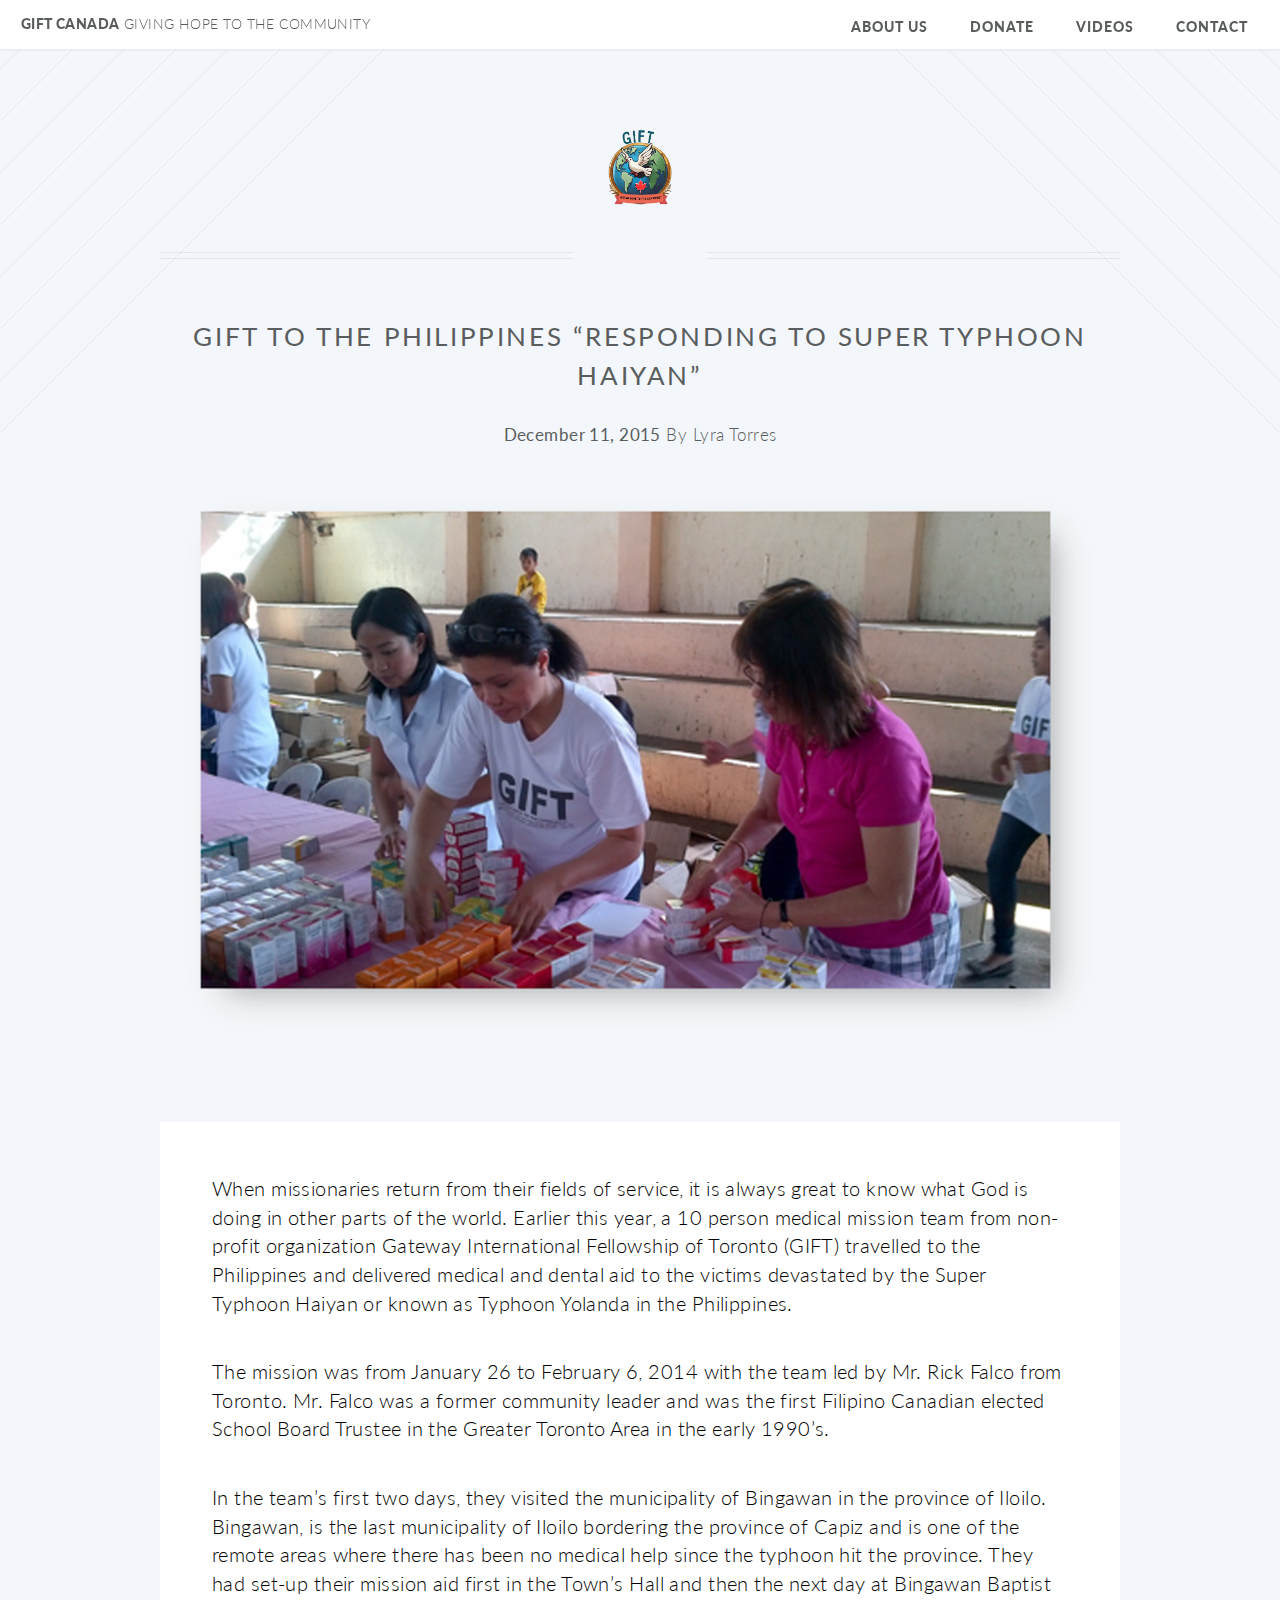
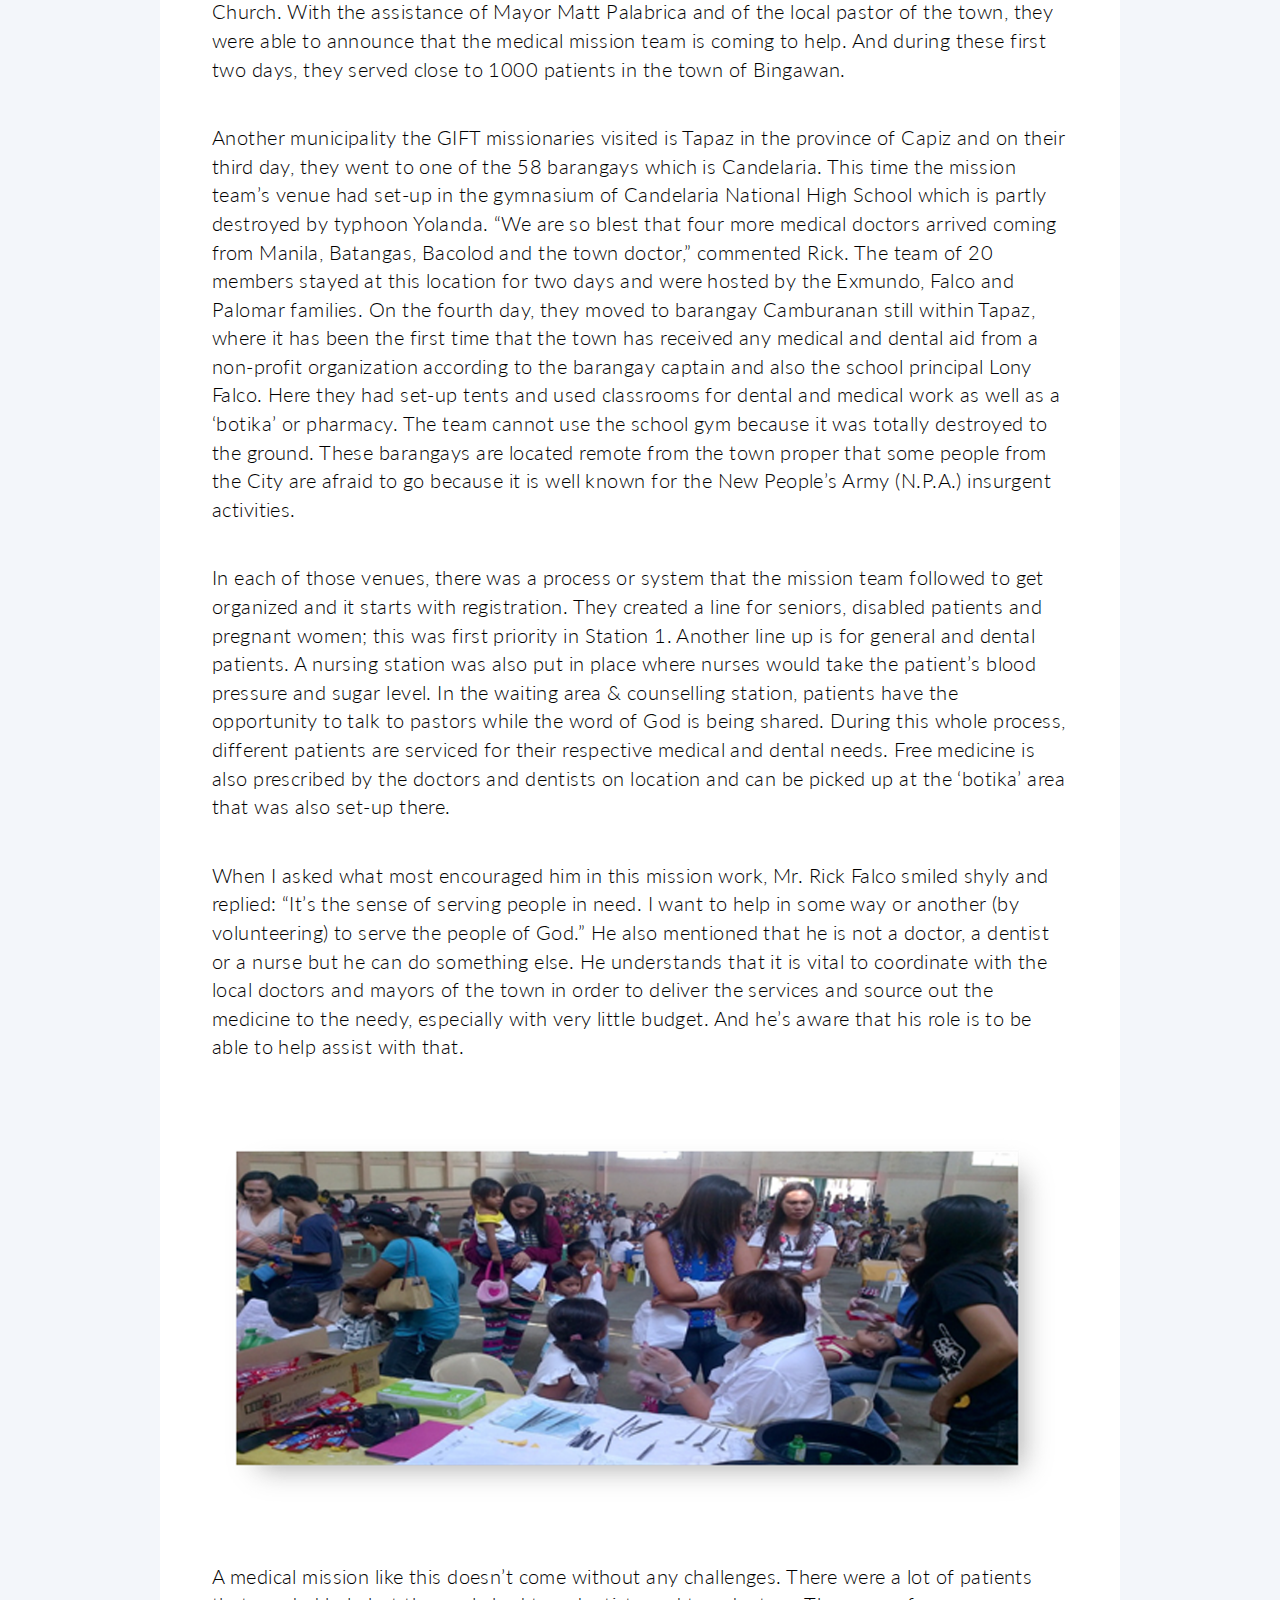
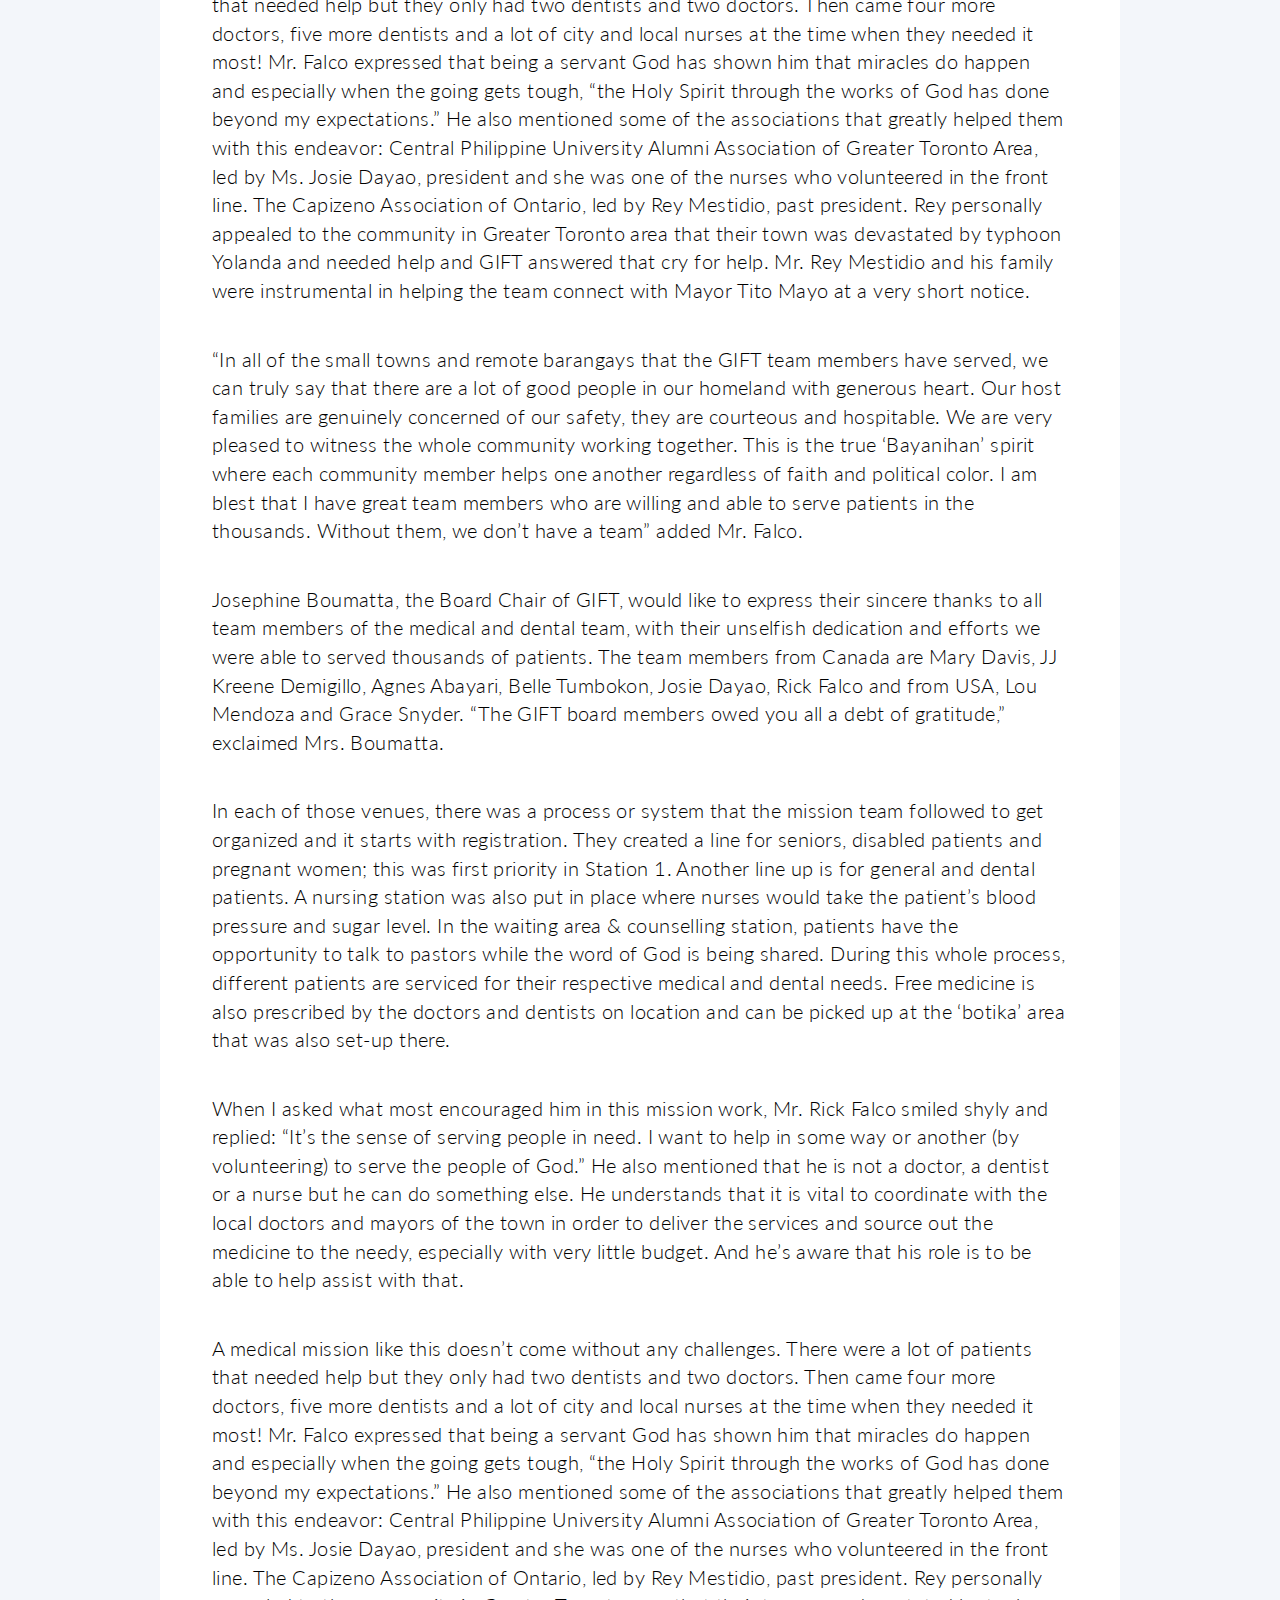
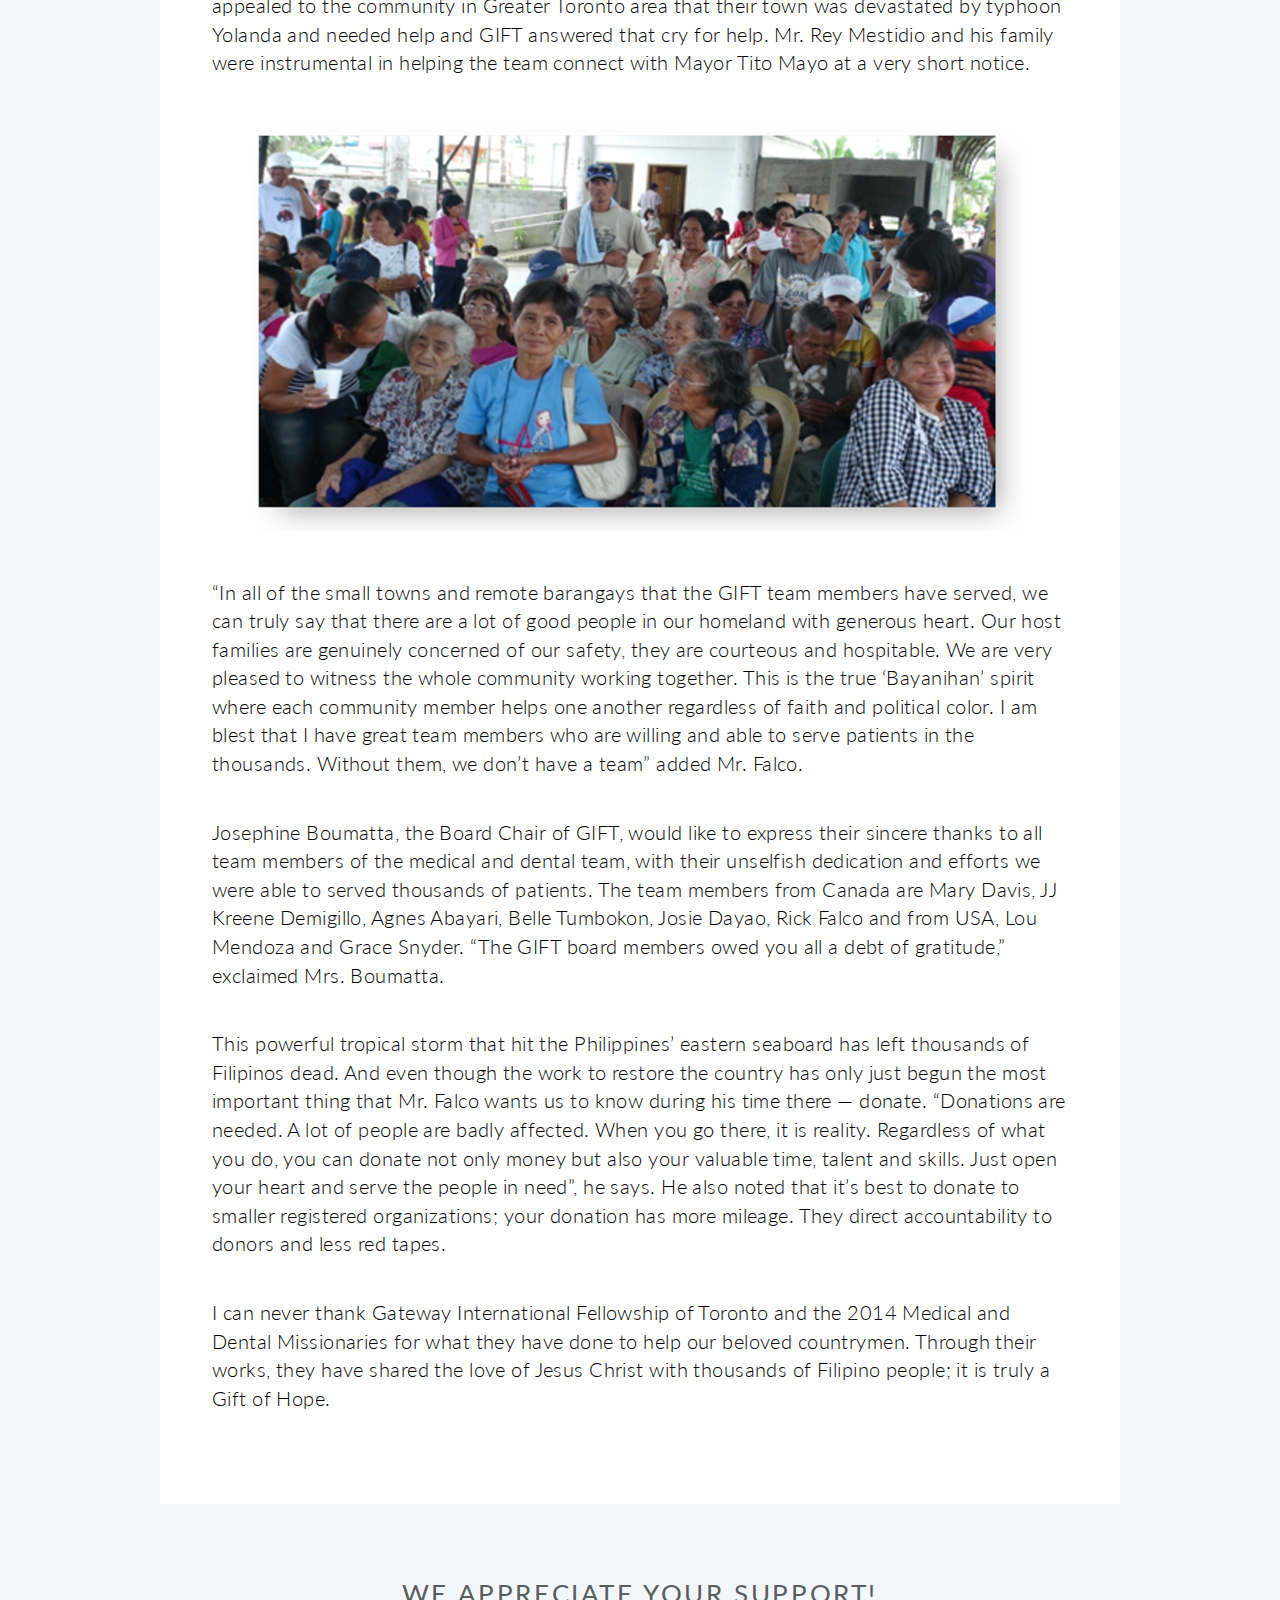
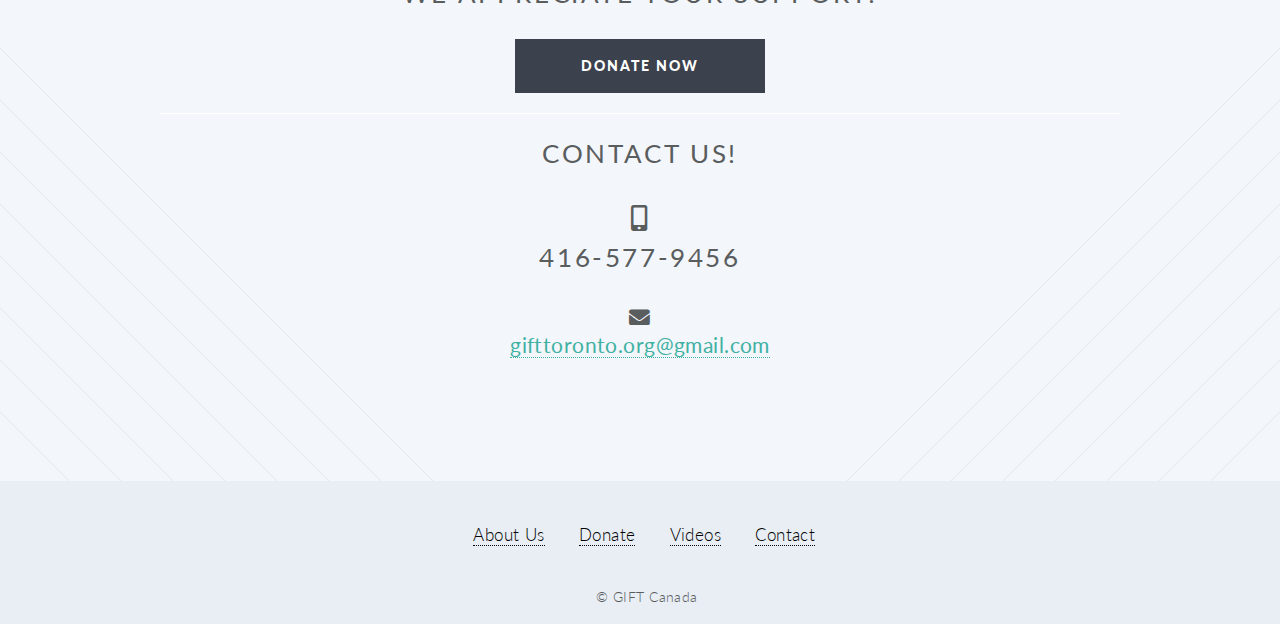
<file: blog-responding-to-super-typhoon-haiyan.html>
<!DOCTYPE HTML>
<html>
	<head>
		<title>GIFT Canada - GIFT to the Philippines “Responding to Super Typhoon Haiyan”</title>
		<meta charset="utf-8" />
		<meta name="viewport" content="width=device-width, initial-scale=1, user-scalable=no" />
		<link rel="stylesheet" href="./assets/css/main.css" />
		<noscript><link rel="stylesheet" href="./assets/css/noscript.css" /></noscript>
		<link rel="icon" href="./assets/favicon_io/favicon.ico" type="image/x-icon">
		<link rel="icon" type="image/png" sizes="32x32" href="./assets/favicon_io/favicon-32x32.png">
		<link rel="icon" type="image/png" sizes="16x16" href="./assets/favicon_io/favicon-16x16.png">
		<link rel="apple-touch-icon" sizes="180x180" href="./assets/favicon_io/apple-touch-icon.png">
		<link rel="manifest" href="./assets/favicon_io/site.webmanifest">
		<meta name="description" content="GIFT Canada Website - a non-profit organization based in Toronto, Ontario">
		<meta name="author" content="Francis Victa">
	</head>
	<body class="no-sidebar is-preload">
		<div id="page-wrapper">

			<!-- Header -->
			<header id="header">
				<h1 id="logo"><a href="index.html">GIFT Canada<span> Giving HOPE to the Community</span></a></h1>
				<nav id="nav">
					<ul>
						<li class="current"><a class="scrolly" href="./index.html#main">About Us</a></li>
						<li class="current"><a href="./donate.html" target="_blank">Donate</a></li>
						<li class="current"><a class="scrolly" href="./index.html#videos">Videos</a></li>
						<li class="current"><a class="scrolly" href="./index.html#cta">Contact</a></li>
					</ul>
				</nav>
			</header>

			<!-- Main -->
				<article id="main">

					<a href="./index.html"><img src="./images/gift-logo.png" alt="Gift Canada Logo" class="small-logo"></a>
					<header class="special container">
						<h2><strong>GIFT to the Philippines “Responding to Super Typhoon Haiyan”</strong></h2><p></p>
						<p><b>December 11, 2015</b> By Lyra Torres</p>
						<img src="./images/blog-responding-to-super-typhoon-haiyan/header.png" class="image-fit">
					</header>

					<!-- One -->
						<section class="wrapper style4 container">

							<!-- Content -->
								<div class="content">
									<section>
										<!-- <a href="#" class="image featured"><img src="images/pic04.jpg" alt="" /></a> -->
										<div class="container">
											<div class="acts-content">
												<p>When missionaries return from their fields of service, it is always great to know what God is doing in other parts of the world.  Earlier this year, a 10 person medical mission team from non-profit organization Gateway International Fellowship of Toronto (GIFT) travelled to the Philippines and delivered medical and dental aid to the victims devastated by the Super Typhoon Haiyan or known as Typhoon Yolanda in the Philippines.</p>

												<p>The mission was from January 26 to February 6, 2014 with the team led by Mr. Rick Falco from Toronto.  Mr. Falco was a former community leader and was the first Filipino Canadian elected School Board Trustee in the Greater Toronto Area in the early 1990’s.</p>

												<p>In the team’s first two days, they visited the municipality of Bingawan in the province of Iloilo.  Bingawan, is the last municipality of Iloilo bordering the province of Capiz and is one of the remote areas where there has been no medical help since the typhoon hit the province.  They had set-up their mission aid first in the Town’s Hall and then the next day at Bingawan Baptist Church.  With the assistance of Mayor Matt Palabrica and of the local pastor of the town, they were able to announce that the medical mission team is coming to help. And during these first two days, they served close to 1000 patients in the town of Bingawan.</p>

												<p>Another municipality the GIFT missionaries visited is Tapaz in the province of Capiz and on their third day, they went to one of the 58 barangays which is Candelaria. This time the mission team’s venue had set-up in the gymnasium of Candelaria National High School which is partly destroyed by typhoon Yolanda.  “We are so blest that four more medical doctors arrived coming from Manila, Batangas,  Bacolod and the town doctor,” commented Rick. The team of 20 members stayed at this location for two days and were hosted by the Exmundo, Falco and Palomar families.  On the fourth day, they moved to barangay  Camburanan still within Tapaz, where it has been the first time that the town has received any medical and dental aid from a non-profit organization according to the barangay captain and also the school principal Lony Falco.  Here they had set-up tents and used classrooms for dental and medical work as well as a ‘botika’ or pharmacy. The team cannot use the school gym because it was totally destroyed to the ground. These barangays are located remote from the town proper that some people from the City are afraid to go because it is well known for the New People’s Army (N.P.A.) insurgent activities.</p>

												<p>In each of those venues, there was a process or system that the mission team followed to get organized and it starts with registration.  They created a line for seniors, disabled patients and pregnant women; this was first priority in Station 1.  Another line up is for general and dental patients. A nursing station was also put in place where nurses would take the patient’s blood pressure and sugar level. In the waiting area & counselling station, patients have the opportunity to talk to pastors while the word of God is being shared.  During this whole process, different patients are serviced for their respective medical and dental needs.  Free medicine is also prescribed by the doctors and dentists on location and can be picked up at the ‘botika’ area that was also set-up there.</p>

												<p>When I asked what most encouraged him in this mission work, Mr. Rick Falco smiled shyly and replied: “It’s the sense of serving people in need. I want to help in some way or another (by volunteering) to serve the people of God.” He also mentioned that he is not a doctor, a dentist or a nurse but he can do something else.  He understands that it is vital to coordinate with the local doctors and mayors of the town in order to deliver the services and source out the medicine to the needy, especially with very little budget.  And he’s aware that his role is to be able to help assist with that.</p>
												<img class="image-fit" src="./images/blog-responding-to-super-typhoon-haiyan/dental.png">												
												<p></p>
												<p>A medical mission like this doesn’t come without any challenges. There were a lot of patients that needed help but they only had two dentists and two doctors.  Then came four more doctors, five more dentists and a lot of city and local nurses at the time when they needed it most!  Mr. Falco expressed that being a servant God has shown him that miracles do happen and especially when the going gets tough, “the Holy Spirit through the works of God has done beyond my expectations.”  He also mentioned some of the associations that greatly helped them with this endeavor: Central Philippine University Alumni Association of Greater Toronto Area, led by Ms. Josie Dayao, president and she was one of the nurses who volunteered in the front line. The Capizeno Association of Ontario, led by Rey Mestidio, past president. Rey personally appealed to the community in Greater Toronto area that their town was devastated by typhoon Yolanda and needed help and GIFT answered that cry for help. Mr. Rey Mestidio and his family were instrumental in helping the team connect with Mayor Tito Mayo at a very short notice.</p>

												<p>“In all of the small towns and remote barangays that the GIFT team members have served, we can truly say that there are a lot of good people in our homeland with generous heart.  Our host families are genuinely concerned of our safety, they are courteous and hospitable.  We are very pleased to witness the whole community working together.  This is the true ‘Bayanihan’ spirit where each community member helps one another regardless of faith and political color. I am blest that I have great team members who are willing and able to serve patients in the thousands. Without them, we don’t have a team” added Mr. Falco.</p>

												<p>Josephine Boumatta, the Board Chair of GIFT, would like to express their sincere thanks to all team members of the medical and dental team, with their unselfish dedication and efforts we were able to served thousands of patients.  The team members from Canada are Mary Davis, JJ Kreene Demigillo, Agnes Abayari, Belle Tumbokon, Josie Dayao, Rick Falco and from USA, Lou Mendoza and Grace Snyder. “The GIFT board members owed you all a debt of gratitude,” exclaimed Mrs. Boumatta.</p>
												<p>In each of those venues, there was a process or system that the mission team followed to get organized and it starts with registration.  They created a line for seniors, disabled patients and pregnant women; this was first priority in Station 1.  Another line up is for general and dental patients. A nursing station was also put in place where nurses would take the patient’s blood pressure and sugar level. In the waiting area & counselling station, patients have the opportunity to talk to pastors while the word of God is being shared.  During this whole process, different patients are serviced for their respective medical and dental needs.  Free medicine is also prescribed by the doctors and dentists on location and can be picked up at the ‘botika’ area that was also set-up there.</p>

												<p>When I asked what most encouraged him in this mission work, Mr. Rick Falco smiled shyly and replied: “It’s the sense of serving people in need. I want to help in some way or another (by volunteering) to serve the people of God.” He also mentioned that he is not a doctor, a dentist or a nurse but he can do something else.  He understands that it is vital to coordinate with the local doctors and mayors of the town in order to deliver the services and source out the medicine to the needy, especially with very little budget.  And he’s aware that his role is to be able to help assist with that.</p>

												<p>A medical mission like this doesn’t come without any challenges. There were a lot of patients that needed help but they only had two dentists and two doctors.  Then came four more doctors, five more dentists and a lot of city and local nurses at the time when they needed it most!  Mr. Falco expressed that being a servant God has shown him that miracles do happen and especially when the going gets tough, “the Holy Spirit through the works of God has done beyond my expectations.”  He also mentioned some of the associations that greatly helped them with this endeavor: Central Philippine University Alumni Association of Greater Toronto Area, led by Ms. Josie Dayao, president and she was one of the nurses who volunteered in the front line. The Capizeno Association of Ontario, led by Rey Mestidio, past president. Rey personally appealed to the community in Greater Toronto area that their town was devastated by typhoon Yolanda and needed help and GIFT answered that cry for help. Mr. Rey Mestidio and his family were instrumental in helping the team connect with Mayor Tito Mayo at a very short notice.</p>
												<img class="image-fit" src="./images/blog-responding-to-super-typhoon-haiyan/gift.png">
												<p></p>
												<p>“In all of the small towns and remote barangays that the GIFT team members have served, we can truly say that there are a lot of good people in our homeland with generous heart.  Our host families are genuinely concerned of our safety, they are courteous and hospitable.  We are very pleased to witness the whole community working together.  This is the true ‘Bayanihan’ spirit where each community member helps one another regardless of faith and political color. I am blest that I have great team members who are willing and able to serve patients in the thousands. Without them, we don’t have a team” added Mr. Falco.</p>

												<p>Josephine Boumatta, the Board Chair of GIFT, would like to express their sincere thanks to all team members of the medical and dental team, with their unselfish dedication and efforts we were able to served thousands of patients.  The team members from Canada are Mary Davis, JJ Kreene Demigillo, Agnes Abayari, Belle Tumbokon, Josie Dayao, Rick Falco and from USA, Lou Mendoza and Grace Snyder. “The GIFT board members owed you all a debt of gratitude,” exclaimed Mrs. Boumatta.</p>
												<p>This powerful tropical storm that hit the Philippines’ eastern seaboard has left thousands of Filipinos dead.  And even though the work to restore the country has only just begun the most important thing that Mr. Falco wants us to know during his time there — donate.  “Donations are needed.  A lot of people are badly affected.  When you go there, it is reality.  Regardless of what you do, you can donate not only money but also your valuable time, talent and skills. Just open your heart and serve the people in need”, he says.  He also noted that it’s best to donate to smaller registered organizations; your donation has more mileage.  They direct accountability to donors and less red tapes.</p>

												<p>I can never thank Gateway International Fellowship of Toronto and the 2014 Medical and Dental Missionaries for what they have done to help our beloved countrymen.  Through their works, they have shared the love of Jesus Christ with thousands of Filipino people; it is truly a Gift of Hope.</p>
											</div>
										</div>
									</section>
								</div>

						</section>

					<!-- Two -->
						<section class="wrapper style1 container special">
							<div>
								<section>
									<header>
										<h2><strong>We appreciate your support!</strong></h2>
										<ul class="buttons">
											<li><a href="./donate.html" target="_blank" class="button primary">DONATE NOW</a></li>
										</ul>
									</header>
									<hr>
									<footer>
										<h2><b>Contact Us!</b></h2>
										<h2>
											<i class="fas fa-mobile-alt"></i><br />
											<a href="tel:+14165779456"><b>416-577-9456</b></a>
										</h2>
										<p class="email">
											<i class="fas fa-envelope"></i><br />
											<a href="mailto:gifttoronto.org@gmail.com"><b>gifttoronto.org@gmail.com</b></a>
										</p>
									</footer>
								</section>
							</div>
						</section>

				</article>

			<!-- Footer -->
			<footer id="footer">
				<nav id="nav-footer">
					<ul>
						<li><a class="scrolly" href="./index.html#main">About Us</a></li>
						<li><a href="./donate.html" target="_blank">Donate</a></li>
						<li><a class="scrolly" href="./index.html#videos">Videos</a></li>
						<li><a class="scrolly" href="./index.html#cta">Contact</a></li>
					</ul>
				</nav>

				<ul class="copyright">
					<li>&copy; GIFT Canada</li>
				</ul>

			</footer>

		</div>

		<!-- Scripts -->
			<script src="./assets/js/jquery.min.js"></script>
			<script src="./assets/js/jquery.dropotron.min.js"></script>
			<script src="./assets/js/jquery.scrolly.min.js"></script>
			<script src="./assets/js/jquery.scrollex.min.js"></script>
			<script src="./assets/js/browser.min.js"></script>
			<script src="./assets/js/breakpoints.min.js"></script>
			<script src="./assets/js/util.js"></script>
			<script src="./assets/js/main.js"></script>

	</body>
</html>
</file>
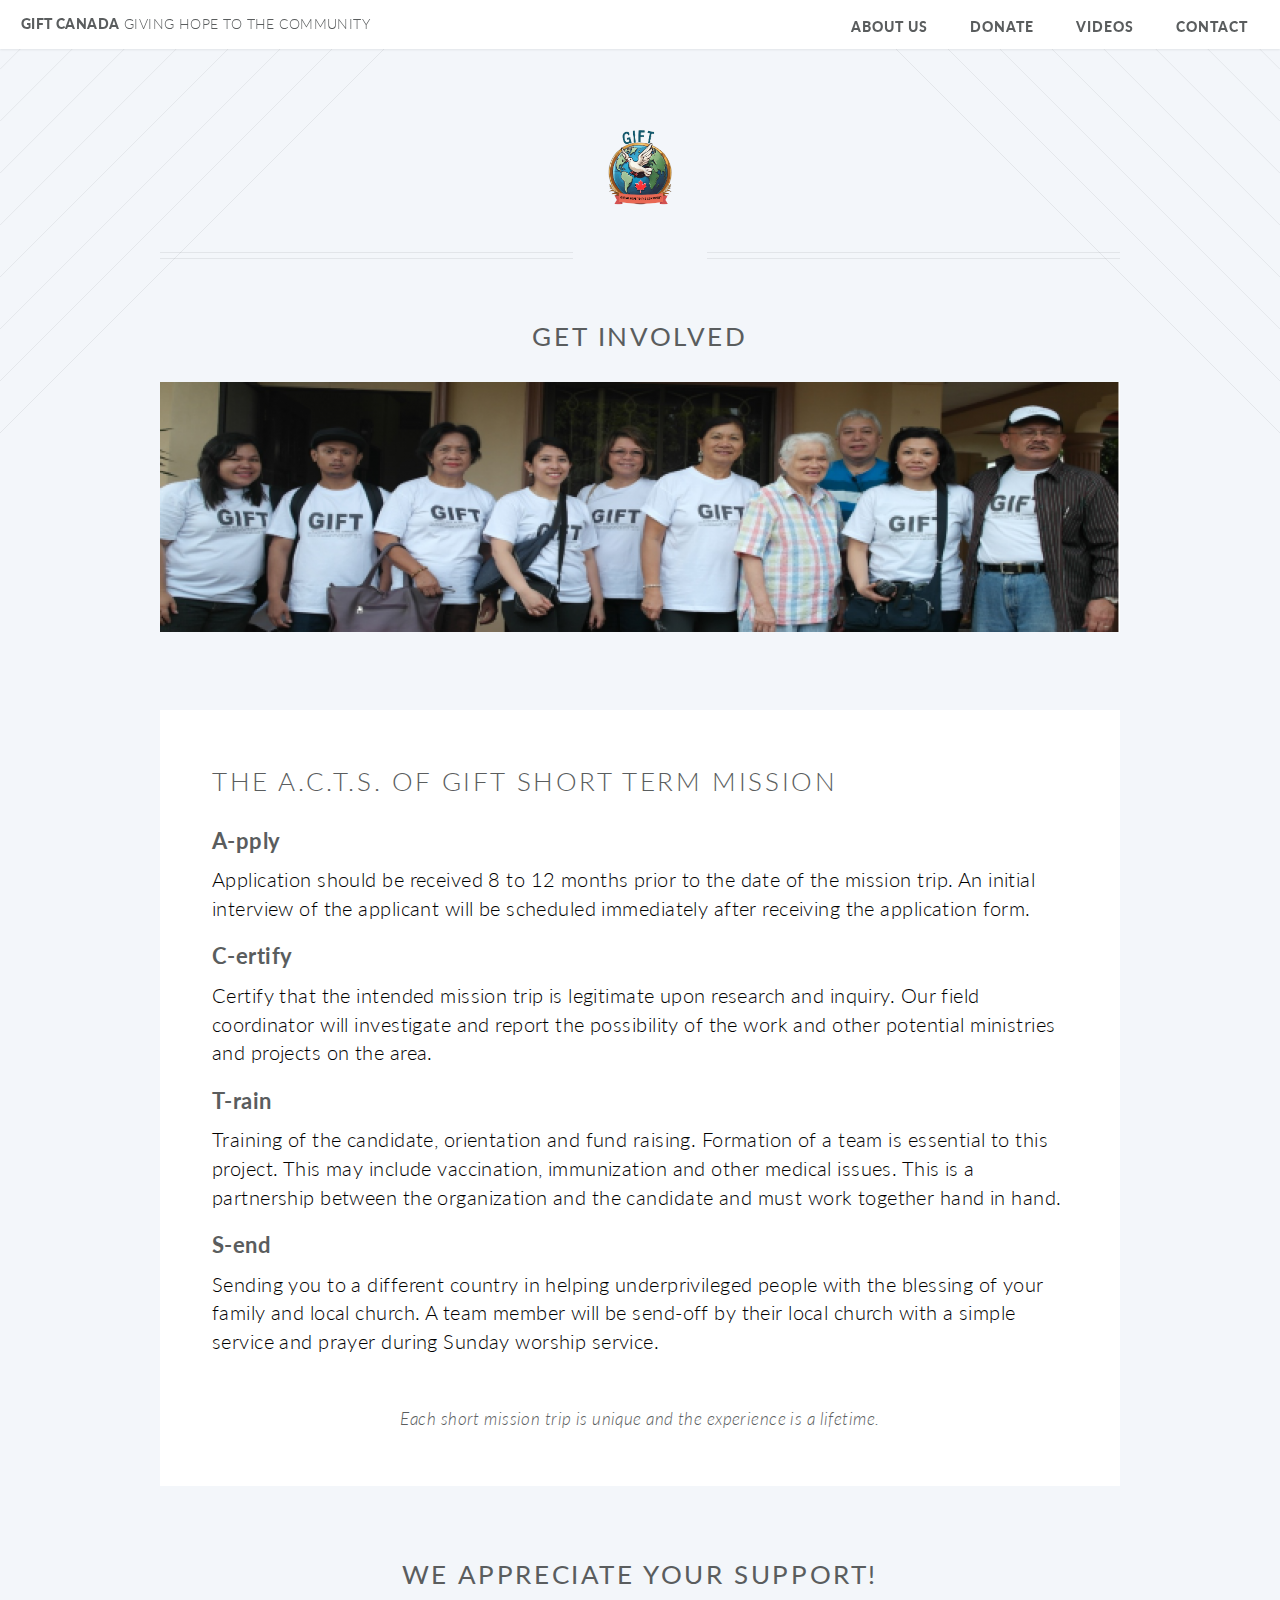
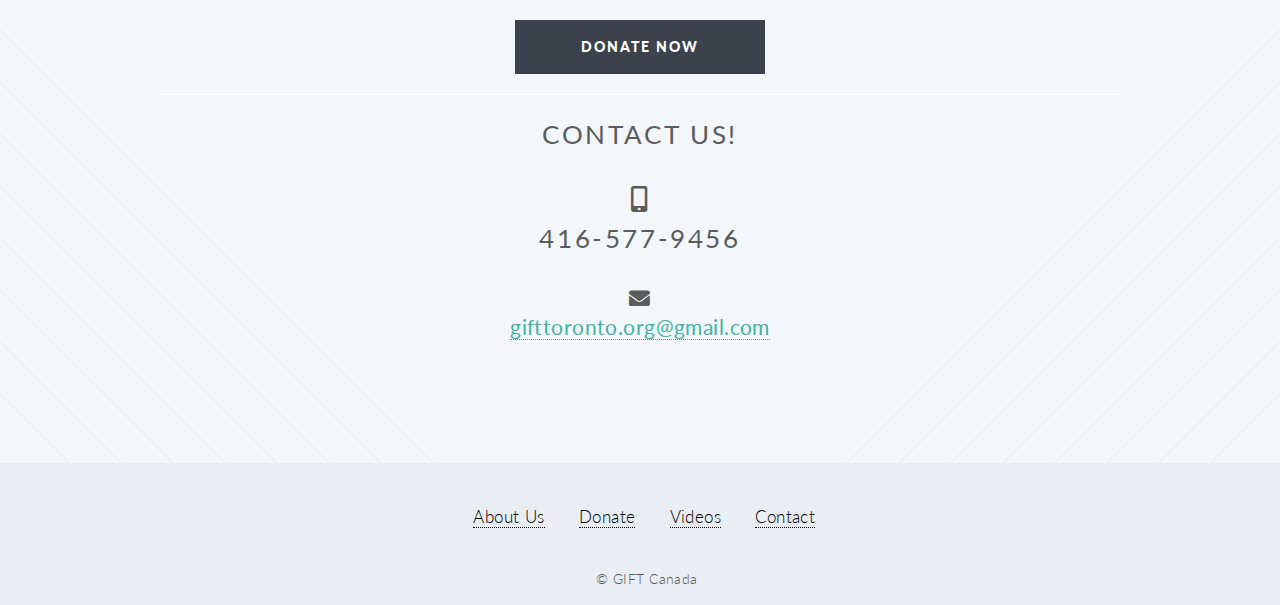
<file: get-involved.html>
<!DOCTYPE HTML>
<html>
	<head>
		<title>GIFT Canada - Get Involved</title>
		<meta charset="utf-8" />
		<meta name="viewport" content="width=device-width, initial-scale=1, user-scalable=no" />
		<link rel="stylesheet" href="./assets/css/main.css" />
		<noscript><link rel="stylesheet" href="./assets/css/noscript.css" /></noscript>
		<link rel="icon" href="./assets/favicon_io/favicon.ico" type="image/x-icon">
		<link rel="icon" type="image/png" sizes="32x32" href="./assets/favicon_io/favicon-32x32.png">
		<link rel="icon" type="image/png" sizes="16x16" href="./assets/favicon_io/favicon-16x16.png">
		<link rel="apple-touch-icon" sizes="180x180" href="./assets/favicon_io/apple-touch-icon.png">
		<link rel="manifest" href="./assets/favicon_io/site.webmanifest">
		<meta name="description" content="GIFT Canada Website - a non-profit organization based in Toronto, Ontario">
		<meta name="author" content="Francis Victa">
	</head>
	<body class="no-sidebar is-preload">
		<div id="page-wrapper">

			<!-- Header -->
			<header id="header">
				<h1 id="logo"><a href="index.html">GIFT Canada<span> Giving HOPE to the Community</span></a></h1>
				<nav id="nav">
					<ul>
						<li class="current"><a class="scrolly" href="./index.html#main">About Us</a></li>
						<li class="current"><a href="./donate.html" target="_blank">Donate</a></li>
						<li class="current"><a class="scrolly" href="./index.html#videos">Videos</a></li>
						<li class="current"><a class="scrolly" href="./index.html#cta">Contact</a></li>
					</ul>
				</nav>
			</header>

			<!-- Main -->
				<article id="main">

					<a href="./index.html"><img src="./images/gift-logo.png" alt="Gift Canada Logo" class="small-logo"></a>
					<header class="special container">
						<h2><strong>Get Involved</strong></h2><p></p>
						<img src="./images/volunteers.png" class="image-fit">
					</header>

					<!-- One -->
						<section class="wrapper style4 container">

							<!-- Content -->
								<div class="content">
									<section>
										<!-- <a href="#" class="image featured"><img src="images/pic04.jpg" alt="" /></a> -->
										<div class="container">
											<header>
												<h2>The A.C.T.S. of Gift Short Term Mission</h2>
											</header>
											
											<div class="acts-section">
												<div class="acts-heading">A-pply</div>
												<div class="acts-content">
												Application should be received 8 to 12 months prior to the date of the mission trip. An initial interview of the applicant will be scheduled immediately after receiving the application form.
												</div>
											</div>
											
											<div class="acts-section">
												<div class="acts-heading">C-ertify</div>
												<div class="acts-content">
												Certify that the intended mission trip is legitimate upon research and inquiry. Our field coordinator will investigate and report the possibility of the work and other potential ministries and projects on the area.
												</div>
											</div>
											
											<div class="acts-section">
												<div class="acts-heading">T-rain</div>
												<div class="acts-content">
												Training of the candidate, orientation and fund raising. Formation of a team is essential to this project. This may include vaccination, immunization and other medical issues. This is a partnership between the organization and the candidate and must work together hand in hand.
												</div>
											</div>
											
											<div class="acts-section">
												<div class="acts-heading">S-end</div>
												<div class="acts-content">
												Sending you to a different country in helping underprivileged people with the blessing of your family and local church. A team member will be send-off by their local church with a simple service and prayer during Sunday worship service.
												</div>
											</div>
											
											<div class="acts-footer">
												Each short mission trip is unique and the experience is a lifetime.
											</div>
										</div>
									</section>
								</div>

						</section>

					<!-- Two -->
						<section class="wrapper style1 container special">
							<div>
								<section>
									<header>
										<h2><strong>We appreciate your support!</strong></h2>
										<ul class="buttons">
											<li><a href="./donate.html" target="_blank" class="button primary">DONATE NOW</a></li>
										</ul>
									</header>
									<hr>
									<footer>
										<h2><b>Contact Us!</b></h2>
										<h2>
											<i class="fas fa-mobile-alt"></i><br />
											<a href="tel:+14165779456"><b>416-577-9456</b></a>
										</h2>
										<p class="email">
											<i class="fas fa-envelope"></i><br />
											<a href="mailto:gifttoronto.org@gmail.com"><b>gifttoronto.org@gmail.com</b></a>
										</p>
									</footer>
								</section>
							</div>
						</section>

				</article>

			<!-- Footer -->
			<footer id="footer">
				<nav id="nav-footer">
					<ul>
						<li><a class="scrolly" href="./index.html#main">About Us</a></li>
						<li><a href="./donate.html" target="_blank">Donate</a></li>
						<li><a class="scrolly" href="./index.html#videos">Videos</a></li>
						<li><a class="scrolly" href="./index.html#cta">Contact</a></li>
					</ul>
				</nav>

				<ul class="copyright">
					<li>&copy; GIFT Canada</li>
				</ul>

			</footer>

		</div>

		<!-- Scripts -->
			<script src="./assets/js/jquery.min.js"></script>
			<script src="./assets/js/jquery.dropotron.min.js"></script>
			<script src="./assets/js/jquery.scrolly.min.js"></script>
			<script src="./assets/js/jquery.scrollex.min.js"></script>
			<script src="./assets/js/browser.min.js"></script>
			<script src="./assets/js/breakpoints.min.js"></script>
			<script src="./assets/js/util.js"></script>
			<script src="./assets/js/main.js"></script>

	</body>
</html>
</file>
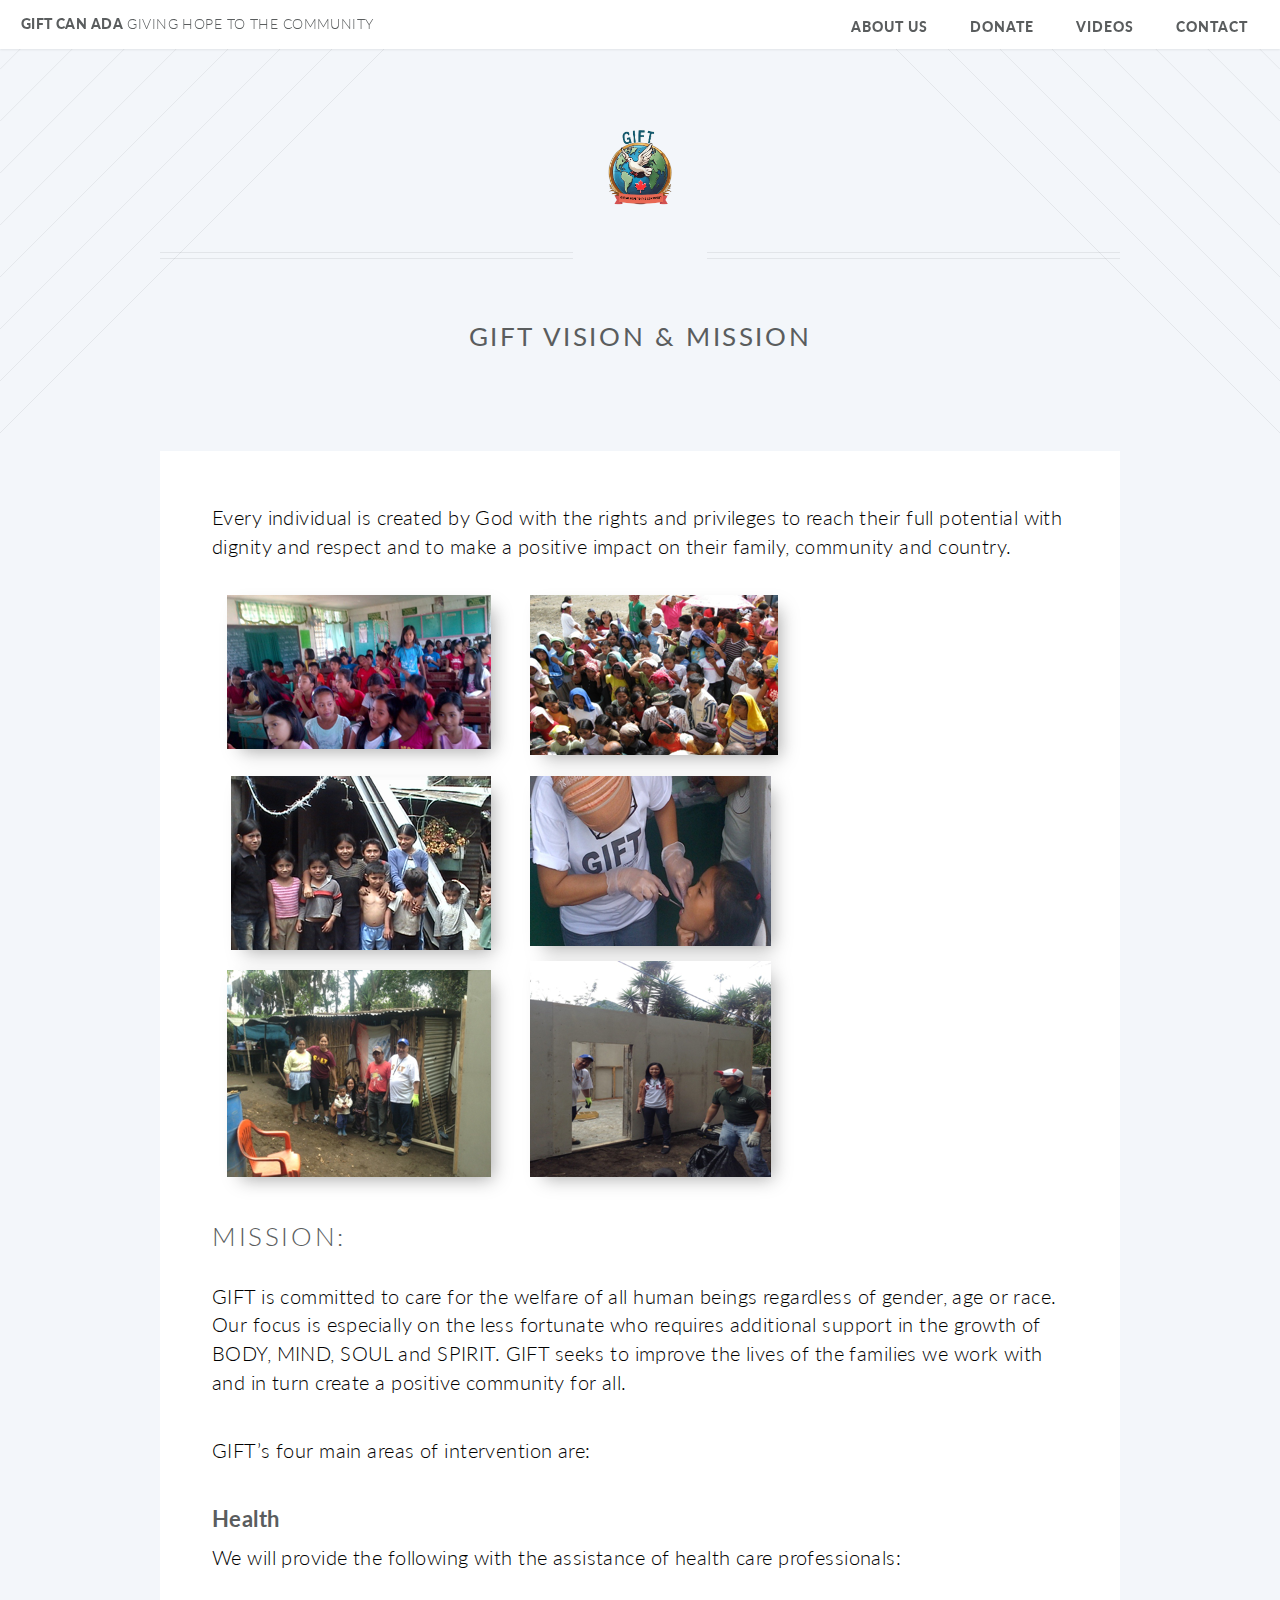
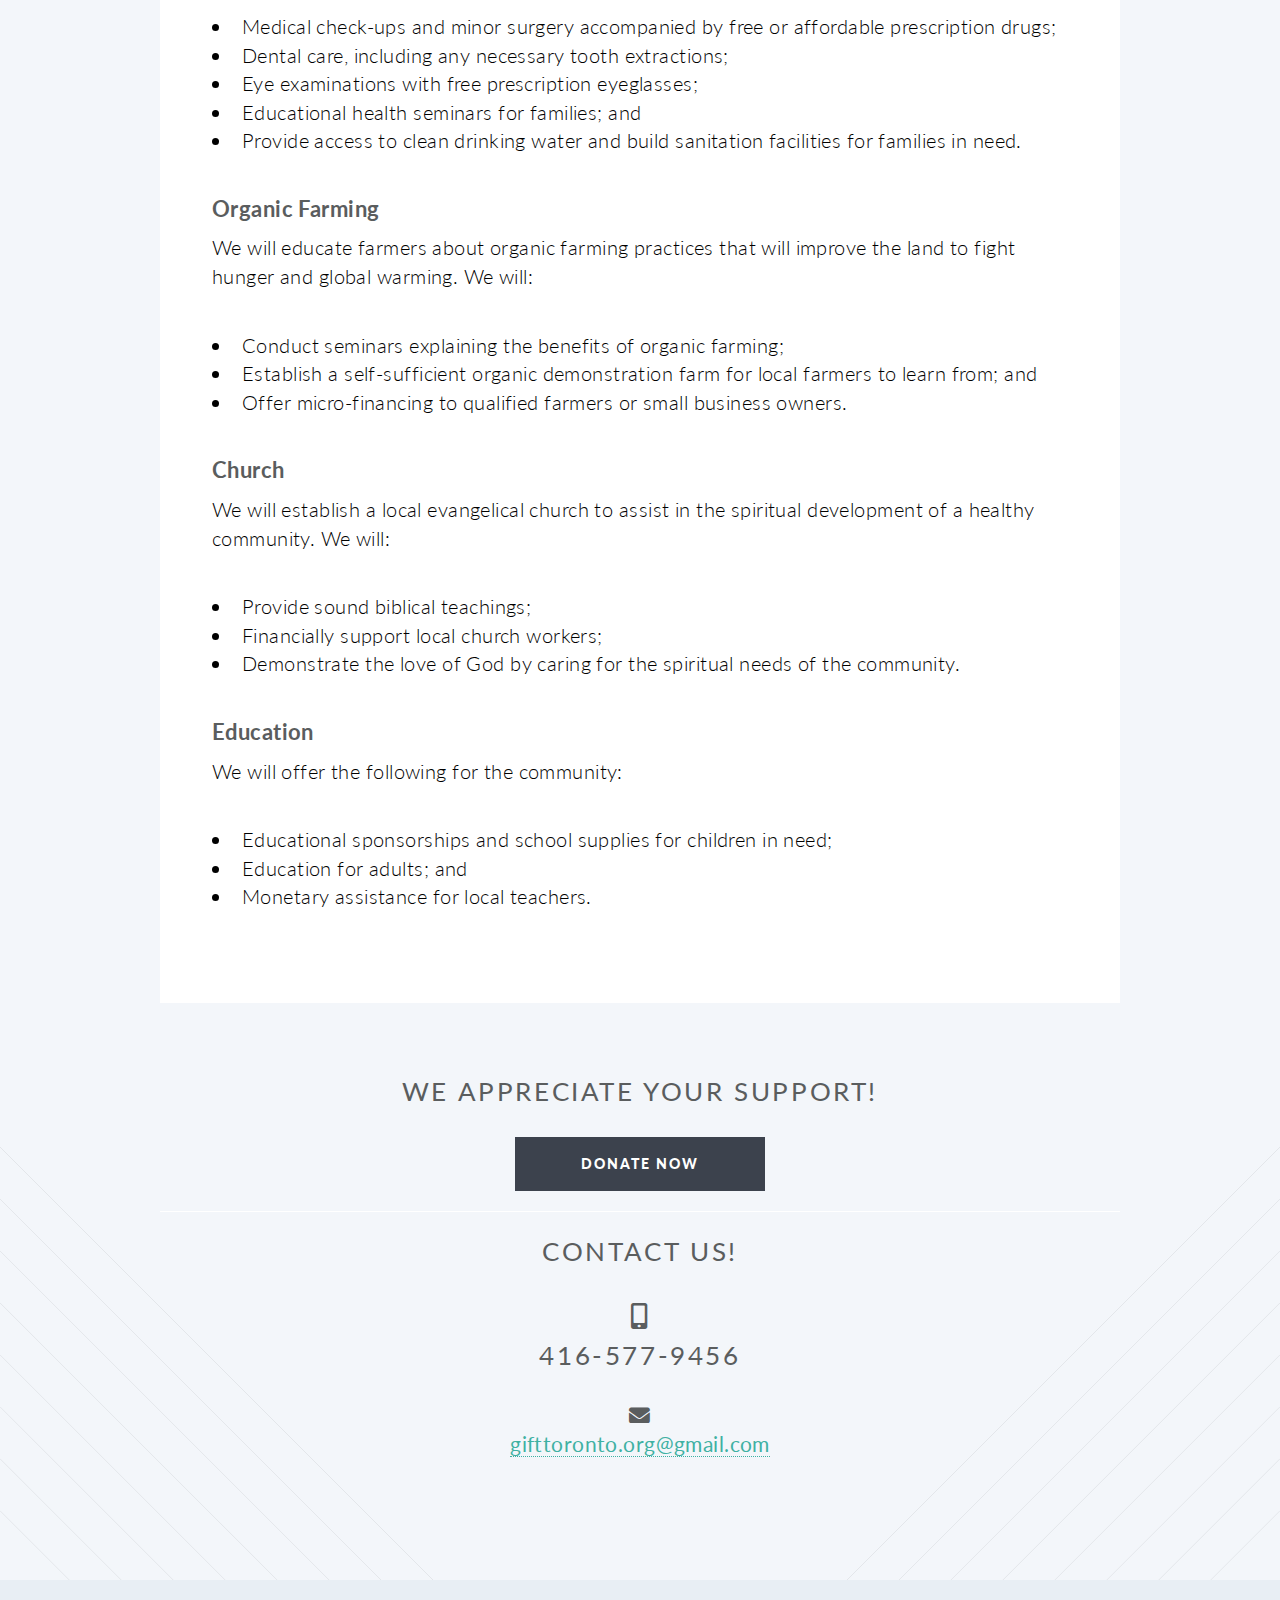
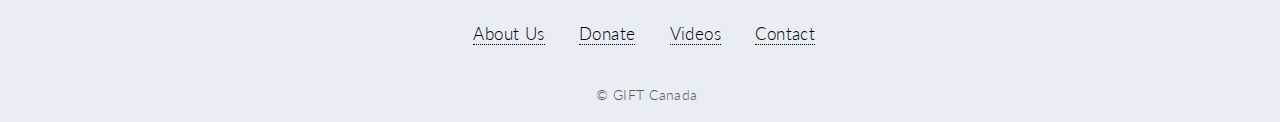
<file: mission.html>
<!DOCTYPE HTML>
<html>
	<head>
		<title>GIFT Canada - GIFT Vision & Mission</title>
		<meta charset="utf-8" />
		<meta name="viewport" content="width=device-width, initial-scale=1, user-scalable=no" />
		<link rel="stylesheet" href="./assets/css/main.css" />
		<noscript><link rel="stylesheet" href="./assets/css/noscript.css" /></noscript>
		<link rel="icon" href="./assets/favicon_io/favicon.ico" type="image/x-icon">
		<link rel="icon" type="image/png" sizes="32x32" href="./assets/favicon_io/favicon-32x32.png">
		<link rel="icon" type="image/png" sizes="16x16" href="./assets/favicon_io/favicon-16x16.png">
		<link rel="apple-touch-icon" sizes="180x180" href="./assets/favicon_io/apple-touch-icon.png">
		<link rel="manifest" href="./assets/favicon_io/site.webmanifest">
		<meta name="description" content="GIFT Canada Website - a non-profit organization based in Toronto, Ontario">
		<meta name="author" content="Francis Victa">
	</head>
	<body class="no-sidebar is-preload">
		<div id="page-wrapper">

			<!-- Header -->
			<header id="header">
				<h1 id="logo"><a href="index.html">GIFT Can	ada<span> Giving HOPE to the Community</span></a></h1>
				<nav id="nav">
					<ul>
						<li class="current"><a class="scrolly" href="./index.html#main">About Us</a></li>
						<li class="current"><a href="./donate.html" target="_blank">Donate</a></li>
						<li class="current"><a class="scrolly" href="./index.html#videos">Videos</a></li>
						<li class="current"><a class="scrolly" href="./index.html#cta">Contact</a></li>
					</ul>
				</nav>
			</header>

			<!-- Main -->
				<article id="main">

					<a href="./index.html"><img src="./images/gift-logo.png" alt="Gift Canada Logo" class="small-logo"></a>
					<header class="special container">
						<h2><strong>GIFT Vision & Mission</strong></h2><p></p>
					</header>

					<!-- One -->
						<section class="wrapper style4 container">

							<!-- Content -->
								<div class="content">
									<section>
										<div class="container">
											<div class="acts-section">
												<div class="acts-content">
													Every individual is created by God with the rights and privileges to reach their full potential with dignity and respect and to make a positive impact on their family, community and country.
												</div>
											</div>

											<img src="./images/mission/mission.png" class="image-fit">
											
											<header>
												<h2>Mission:</h2>
											</header>

											<div class="acts-section">
												<div class="acts-content">
													<p>GIFT is committed to care for the welfare of all human beings regardless of gender, age or race. Our focus is especially on the less fortunate who requires additional support in the growth of BODY, MIND, SOUL and SPIRIT. GIFT seeks to improve the lives of the families we work with and in turn create a positive community for all.</p>
													<p>GIFT’s four main areas of intervention are:</p>
												</div>
											</div>

											
											<div class="acts-section">
												<div class="acts-heading">Health</div>
												<div class="acts-content">
													<p>We will provide the following with the assistance of health care professionals:</p>
													<ul>
														<li>Medical check-ups and minor surgery accompanied by free or affordable prescription drugs;</li>
														<li>Dental care, including any necessary tooth extractions;</li>
														<li>Eye examinations with free prescription eyeglasses;</li>
														<li>Educational health seminars for families; and</li>
														<li>Provide access to clean drinking water and build sanitation facilities for families in need.</li>
													</ul>
												</div>
											</div>
											
											<div class="acts-section">
												<div class="acts-heading">Organic Farming</div>
												<div class="acts-content">
													<p>We will educate farmers about organic farming practices that will improve the land to fight hunger and global warming. We will:</p>
													<ul>
														<li>Conduct seminars explaining the benefits of organic farming;</li>
														<li>Establish a self-sufficient organic demonstration farm for local farmers to learn from; and</li>
														<li>Offer micro-financing to qualified farmers or small business owners.</li>
													</ul>
												</div>
											</div>

											<div class="acts-section">
												<div class="acts-heading">Church</div>
												<div class="acts-content">
													<p>We will establish a local evangelical church to assist in the spiritual development of a healthy community. We will:</p>
													<ul>
														<li>Provide sound biblical teachings;</li>
														<li>Financially support local church workers;</li>
														<li>Demonstrate the love of God by caring for the spiritual needs of the community.</li>
													</ul>
												</div>
											</div>

											<div class="acts-section">
												<div class="acts-heading">Education</div>
												<div class="acts-content">
													<p>We will offer the following for the community:</p>
													<ul>
														<li>Educational sponsorships and school supplies for children in need;</li>
														<li>Education for adults; and</li>
														<li>Monetary assistance for local teachers.</li>
													</ul>
												</div>
											</div>

										</div>
									</section>
								</div>

						</section>

					<!-- Two -->
						<section class="wrapper style1 container special">
							<div>
								<section>
									<header>
										<h2><strong>We appreciate your support!</strong></h2>
										<ul class="buttons">
											<li><a href="./donate.html" target="_blank" class="button primary">DONATE NOW</a></li>
										</ul>
									</header>
									<hr>
									<footer>
										<h2><b>Contact Us!</b></h2>
										<h2>
											<i class="fas fa-mobile-alt"></i><br />
											<a href="tel:+14165779456"><b>416-577-9456</b></a>
										</h2>
										<p class="email">
											<i class="fas fa-envelope"></i><br />
											<a href="mailto:gifttoronto.org@gmail.com"><b>gifttoronto.org@gmail.com</b></a>
										</p>
									</footer>
								</section>
							</div>
						</section>

				</article>

			<!-- Footer -->
			<footer id="footer">
				<nav id="nav-footer">
					<ul>
						<li><a class="scrolly" href="./index.html#main">About Us</a></li>
						<li><a href="./donate.html" target="_blank">Donate</a></li>
						<li><a class="scrolly" href="./index.html#videos">Videos</a></li>
						<li><a class="scrolly" href="./index.html#cta">Contact</a></li>
					</ul>
				</nav>

				<ul class="copyright">
					<li>&copy; GIFT Canada</li>
				</ul>

			</footer>

		</div>

		<!-- Scripts -->
			<script src="./assets/js/jquery.min.js"></script>
			<script src="./assets/js/jquery.dropotron.min.js"></script>
			<script src="./assets/js/jquery.scrolly.min.js"></script>
			<script src="./assets/js/jquery.scrollex.min.js"></script>
			<script src="./assets/js/browser.min.js"></script>
			<script src="./assets/js/breakpoints.min.js"></script>
			<script src="./assets/js/util.js"></script>
			<script src="./assets/js/main.js"></script>

	</body>
</html>
</file>
<file: assets/css/noscript.css>
/*
	html5up.net | @ajlkn
	Free for personal and commercial use under the CCA 3.0 license (html5up.net/license)
*/

/* Banner */

	#banner .inner {
		opacity: 1;
	}
</file>
<file: assets/css/main.css>
@import url("fontawesome-all.min.css");
@import url("https://fonts.googleapis.com/css?family=Lato:300,400,900");

/*
	html5up.net | @ajlkn
	Free for personal and commercial use under the CCA 3.0 license (html5up.net/license)
*/

html, body, div, span, applet, object,
iframe, h1, h2, h3, h4, h5, h6, p, blockquote,
pre, a, abbr, acronym, address, big, cite,
code, del, dfn, em, img, ins, kbd, q, s, samp,
small, strike, strong, sub, sup, tt, var, b,
u, i, center, dl, dt, dd, ol, ul, li, fieldset,
form, label, legend, table, caption, tbody,
tfoot, thead, tr, th, td, article, aside,
canvas, details, embed, figure, figcaption,
footer, header, hgroup, menu, nav, output, ruby,
section, summary, time, mark, audio, video {
	margin: 0;
	padding: 0;
	border: 0;
	font-size: 100%;
	font: inherit;
	vertical-align: baseline;}

article, aside, details, figcaption, figure,
footer, header, hgroup, menu, nav, section {
	display: block;}

body {
	line-height: 1;
}

ol, ul {
	list-style: none;
}

blockquote, q {
	quotes: none;
}

	blockquote:before, blockquote:after, q:before, q:after {
		content: '';
		content: none;
	}

table {
	border-collapse: collapse;
	border-spacing: 0;
}

body {
	-webkit-text-size-adjust: none;
}

mark {
	background-color: transparent;
	color: inherit;
}

input::-moz-focus-inner {
	border: 0;
	padding: 0;
}

input, select, textarea {
	-moz-appearance: none;
	-webkit-appearance: none;
	-ms-appearance: none;
	appearance: none;
}

/* Basic */

	html {
		box-sizing: border-box;
	}

	*, *:before, *:after {
		box-sizing: inherit;
	}

	body {
		background: #f3f6fa;
	}

		body.is-preload *, body.is-preload *:before, body.is-preload *:after {
			-moz-animation: none !important;
			-webkit-animation: none !important;
			-ms-animation: none !important;
			animation: none !important;
			-moz-transition: none !important;
			-webkit-transition: none !important;
			-ms-transition: none !important;
			transition: none !important;
		}

	body, input, select, textarea {
		color: #5A5D5E;
		font-family: 'Lato', sans-serif;
		font-size: 15pt;
		font-weight: 300;
		letter-spacing: 0.025em;
		line-height: 1.75em;
	}

	a {
		-moz-transition: color 0.2s ease-in-out, border-color 0.2s ease-in-out, background-color 0.2s ease-in-out;
		-webkit-transition: color 0.2s ease-in-out, border-color 0.2s ease-in-out, background-color 0.2s ease-in-out;
		-ms-transition: color 0.2s ease-in-out, border-color 0.2s ease-in-out, background-color 0.2s ease-in-out;
		transition: color 0.2s ease-in-out, border-color 0.2s ease-in-out, background-color 0.2s ease-in-out;
		color: #3fb1a3;
		text-decoration: none;
		border-bottom: dotted 1px;
	}

		a:hover {
			border-bottom-color: transparent;
		}

	strong, b {
		font-weight: 400;
	}

	p, ul, ol, dl, table, blockquote {
		margin: 0 0 2em 0;
	}

	h1, h2, h3, h4, h5, h6 {
		color: inherit;
		font-weight: 300;
		line-height: 1.75em;
		margin-bottom: 1em;
		text-transform: uppercase;
	}

		h1 a, h2 a, h3 a, h4 a, h5 a, h6 a {
			color: inherit;
			text-decoration: none;
			border: 0;
		}

	h2 {
		font-size: 1.5em;
		letter-spacing: 0.1em;
	}

	h3 {
		font-size: 1.15em;
		letter-spacing: 0.025em;
	}

	sub {
		font-size: 0.8em;
		position: relative;
		top: 0.5em;
	}

	sup {
		font-size: 0.8em;
		position: relative;
		top: -0.5em;
	}

	hr {
		border-top: solid 1px rgba(124, 128, 129, 0.2);
		border: 0;
		margin-bottom: 1.5em;
	}

	blockquote {
		border-left: solid 0.5em rgba(124, 128, 129, 0.2);
		font-style: italic;
		padding: 1em 0 1em 2em;
	}

/* Container */

	.container {
		margin: 0 auto;
		max-width: 100%;
		width: 1400px;
	}

		.container.medium {
			width: 1050px;
		}

		@media screen and (max-width: 1680px) {

			.container {
				width: 1200px;
			}

				.container.medium {
					width: 900px;
				}

		}

		@media screen and (max-width: 1280px) {

			.container {
				width: 960px;
			}

				.container.medium {
					width: 735px;
				}

		}

		@media screen and (max-width: 980px) {

			.container {
				width: 95%;
			}

				.container.medium {
					width: 71.25%;
				}

		}

		@media screen and (max-width: 840px) {

			.container {
				width: 95%;
			}

				.container.medium {
					width: 95%;
				}

		}

		@media screen and (max-width: 736px) {

			.container {
				width: 100%;
			}

				.container.medium {
					width: 100%;
				}

		}

/* Row */

	.row {
		display: flex;
		flex-wrap: wrap;
		box-sizing: border-box;
		align-items: stretch;
	}

		.row > * {
			box-sizing: border-box;
		}

		.row.gtr-uniform > * > :last-child {
			margin-bottom: 0;
		}

		.row.aln-left {
			justify-content: flex-start;
		}

		.row.aln-center {
			justify-content: center;
		}

		.row.aln-right {
			justify-content: flex-end;
		}

		.row.aln-top {
			align-items: flex-start;
		}

		.row.aln-middle {
			align-items: center;
		}

		.row.aln-bottom {
			align-items: flex-end;
		}

		.row > .imp {
			order: -1;
		}

		.row > .col-1 {
			width: 8.33333%;
		}

		.row > .off-1 {
			margin-left: 8.33333%;
		}

		.row > .col-2 {
			width: 16.66667%;
		}

		.row > .off-2 {
			margin-left: 16.66667%;
		}

		.row > .col-3 {
			width: 25%;
		}

		.row > .off-3 {
			margin-left: 25%;
		}

		.row > .col-4 {
			width: 33.33333%;
		}

		.row > .off-4 {
			margin-left: 33.33333%;
		}

		.row > .col-5 {
			width: 41.66667%;
		}

		.row > .off-5 {
			margin-left: 41.66667%;
		}

		.row > .col-6 {
			width: 50%;
		}

		.row > .off-6 {
			margin-left: 50%;
		}

		.row > .col-7 {
			width: 58.33333%;
		}

		.row > .off-7 {
			margin-left: 58.33333%;
		}

		.row > .col-8 {
			width: 66.66667%;
		}

		.row > .off-8 {
			margin-left: 66.66667%;
		}

		.row > .col-9 {
			width: 75%;
		}

		.row > .off-9 {
			margin-left: 75%;
		}

		.row > .col-10 {
			width: 83.33333%;
		}

		.row > .off-10 {
			margin-left: 83.33333%;
		}

		.row > .col-11 {
			width: 91.66667%;
		}

		.row > .off-11 {
			margin-left: 91.66667%;
		}

		.row > .col-12 {
			width: 100%;
		}

		.row > .off-12 {
			margin-left: 100%;
		}

		.row.gtr-0 {
			margin-top: 0px;
			margin-left: 0px;
		}

			.row.gtr-0 > * {
				padding: 0px 0 0 0px;
			}

			.row.gtr-0.gtr-uniform {
				margin-top: 0px;
			}

				.row.gtr-0.gtr-uniform > * {
					padding-top: 0px;
				}

		.row.gtr-25 {
			margin-top: -12.5px;
			margin-left: -12.5px;
		}

			.row.gtr-25 > * {
				padding: 12.5px 0 0 12.5px;
			}

			.row.gtr-25.gtr-uniform {
				margin-top: -12.5px;
			}

				.row.gtr-25.gtr-uniform > * {
					padding-top: 12.5px;
				}

		.row.gtr-50 {
			margin-top: -25px;
			margin-left: -25px;
		}

			.row.gtr-50 > * {
				padding: 25px 0 0 25px;
			}

			.row.gtr-50.gtr-uniform {
				margin-top: -25px;
			}

				.row.gtr-50.gtr-uniform > * {
					padding-top: 25px;
				}

		.row {
			margin-top: -50px;
			margin-left: -50px;
		}

			.row > * {
				padding: 50px 0 0 50px;
			}

			.row.gtr-uniform {
				margin-top: -50px;
			}

				.row.gtr-uniform > * {
					padding-top: 50px;
				}

		.row.gtr-150 {
			margin-top: -75px;
			margin-left: -75px;
		}

			.row.gtr-150 > * {
				padding: 75px 0 0 75px;
			}

			.row.gtr-150.gtr-uniform {
				margin-top: -75px;
			}

				.row.gtr-150.gtr-uniform > * {
					padding-top: 75px;
				}

		.row.gtr-200 {
			margin-top: -100px;
			margin-left: -100px;
		}

			.row.gtr-200 > * {
				padding: 100px 0 0 100px;
			}

			.row.gtr-200.gtr-uniform {
				margin-top: -100px;
			}

				.row.gtr-200.gtr-uniform > * {
					padding-top: 100px;
				}

		@media screen and (max-width: 1680px) {

			.row {
				display: flex;
				flex-wrap: wrap;
				box-sizing: border-box;
				align-items: stretch;
			}

				.row > * {
					box-sizing: border-box;
				}

				.row.gtr-uniform > * > :last-child {
					margin-bottom: 0;
				}

				.row.aln-left {
					justify-content: flex-start;
				}

				.row.aln-center {
					justify-content: center;
				}

				.row.aln-right {
					justify-content: flex-end;
				}

				.row.aln-top {
					align-items: flex-start;
				}

				.row.aln-middle {
					align-items: center;
				}

				.row.aln-bottom {
					align-items: flex-end;
				}

				.row > .imp-wide {
					order: -1;
				}

				.row > .col-1-wide {
					width: 8.33333%;
				}

				.row > .off-1-wide {
					margin-left: 8.33333%;
				}

				.row > .col-2-wide {
					width: 16.66667%;
				}

				.row > .off-2-wide {
					margin-left: 16.66667%;
				}

				.row > .col-3-wide {
					width: 25%;
				}

				.row > .off-3-wide {
					margin-left: 25%;
				}

				.row > .col-4-wide {
					width: 33.33333%;
				}

				.row > .off-4-wide {
					margin-left: 33.33333%;
				}

				.row > .col-5-wide {
					width: 41.66667%;
				}

				.row > .off-5-wide {
					margin-left: 41.66667%;
				}

				.row > .col-6-wide {
					width: 50%;
				}

				.row > .off-6-wide {
					margin-left: 50%;
				}

				.row > .col-7-wide {
					width: 58.33333%;
				}

				.row > .off-7-wide {
					margin-left: 58.33333%;
				}

				.row > .col-8-wide {
					width: 66.66667%;
				}

				.row > .off-8-wide {
					margin-left: 66.66667%;
				}

				.row > .col-9-wide {
					width: 75%;
				}

				.row > .off-9-wide {
					margin-left: 75%;
				}

				.row > .col-10-wide {
					width: 83.33333%;
				}

				.row > .off-10-wide {
					margin-left: 83.33333%;
				}

				.row > .col-11-wide {
					width: 91.66667%;
				}

				.row > .off-11-wide {
					margin-left: 91.66667%;
				}

				.row > .col-12-wide {
					width: 100%;
				}

				.row > .off-12-wide {
					margin-left: 100%;
				}

				.row.gtr-0 {
					margin-top: 0px;
					margin-left: 0px;
				}

					.row.gtr-0 > * {
						padding: 0px 0 0 0px;
					}

					.row.gtr-0.gtr-uniform {
						margin-top: 0px;
					}

						.row.gtr-0.gtr-uniform > * {
							padding-top: 0px;
						}

				.row.gtr-25 {
					margin-top: -10px;
					margin-left: -10px;
				}

					.row.gtr-25 > * {
						padding: 10px 0 0 10px;
					}

					.row.gtr-25.gtr-uniform {
						margin-top: -10px;
					}

						.row.gtr-25.gtr-uniform > * {
							padding-top: 10px;
						}

				.row.gtr-50 {
					margin-top: -20px;
					margin-left: -20px;
				}

					.row.gtr-50 > * {
						padding: 20px 0 0 20px;
					}

					.row.gtr-50.gtr-uniform {
						margin-top: -20px;
					}

						.row.gtr-50.gtr-uniform > * {
							padding-top: 20px;
						}

				.row {
					margin-top: -40px;
					margin-left: -40px;
				}

					.row > * {
						padding: 40px 0 0 40px;
					}

					.row.gtr-uniform {
						margin-top: -40px;
					}

						.row.gtr-uniform > * {
							padding-top: 40px;
						}

				.row.gtr-150 {
					margin-top: -60px;
					margin-left: -60px;
				}

					.row.gtr-150 > * {
						padding: 60px 0 0 60px;
					}

					.row.gtr-150.gtr-uniform {
						margin-top: -60px;
					}

						.row.gtr-150.gtr-uniform > * {
							padding-top: 60px;
						}

				.row.gtr-200 {
					margin-top: -80px;
					margin-left: -80px;
				}

					.row.gtr-200 > * {
						padding: 80px 0 0 80px;
					}

					.row.gtr-200.gtr-uniform {
						margin-top: -80px;
					}

						.row.gtr-200.gtr-uniform > * {
							padding-top: 80px;
						}

		}

		@media screen and (max-width: 1280px) {

			.row {
				display: flex;
				flex-wrap: wrap;
				box-sizing: border-box;
				align-items: stretch;
			}

				.row > * {
					box-sizing: border-box;
				}

				.row.gtr-uniform > * > :last-child {
					margin-bottom: 0;
				}

				.row.aln-left {
					justify-content: flex-start;
				}

				.row.aln-center {
					justify-content: center;
				}

				.row.aln-right {
					justify-content: flex-end;
				}

				.row.aln-top {
					align-items: flex-start;
				}

				.row.aln-middle {
					align-items: center;
				}

				.row.aln-bottom {
					align-items: flex-end;
				}

				.row > .imp-normal {
					order: -1;
				}

				.row > .col-1-normal {
					width: 8.33333%;
				}

				.row > .off-1-normal {
					margin-left: 8.33333%;
				}

				.row > .col-2-normal {
					width: 16.66667%;
				}

				.row > .off-2-normal {
					margin-left: 16.66667%;
				}

				.row > .col-3-normal {
					width: 25%;
				}

				.row > .off-3-normal {
					margin-left: 25%;
				}

				.row > .col-4-normal {
					width: 33.33333%;
				}

				.row > .off-4-normal {
					margin-left: 33.33333%;
				}

				.row > .col-5-normal {
					width: 41.66667%;
				}

				.row > .off-5-normal {
					margin-left: 41.66667%;
				}

				.row > .col-6-normal {
					width: 50%;
				}

				.row > .off-6-normal {
					margin-left: 50%;
				}

				.row > .col-7-normal {
					width: 58.33333%;
				}

				.row > .off-7-normal {
					margin-left: 58.33333%;
				}

				.row > .col-8-normal {
					width: 66.66667%;
				}

				.row > .off-8-normal {
					margin-left: 66.66667%;
				}

				.row > .col-9-normal {
					width: 75%;
				}

				.row > .off-9-normal {
					margin-left: 75%;
				}

				.row > .col-10-normal {
					width: 83.33333%;
				}

				.row > .off-10-normal {
					margin-left: 83.33333%;
				}

				.row > .col-11-normal {
					width: 91.66667%;
				}

				.row > .off-11-normal {
					margin-left: 91.66667%;
				}

				.row > .col-12-normal {
					width: 100%;
				}

				.row > .off-12-normal {
					margin-left: 100%;
				}

				.row.gtr-0 {
					margin-top: 0px;
					margin-left: 0px;
				}

					.row.gtr-0 > * {
						padding: 0px 0 0 0px;
					}

					.row.gtr-0.gtr-uniform {
						margin-top: 0px;
					}

						.row.gtr-0.gtr-uniform > * {
							padding-top: 0px;
						}

				.row.gtr-25 {
					margin-top: -10px;
					margin-left: -10px;
				}

					.row.gtr-25 > * {
						padding: 10px 0 0 10px;
					}

					.row.gtr-25.gtr-uniform {
						margin-top: -10px;
					}

						.row.gtr-25.gtr-uniform > * {
							padding-top: 10px;
						}

				.row.gtr-50 {
					margin-top: -20px;
					margin-left: -20px;
				}

					.row.gtr-50 > * {
						padding: 20px 0 0 20px;
					}

					.row.gtr-50.gtr-uniform {
						margin-top: -20px;
					}

						.row.gtr-50.gtr-uniform > * {
							padding-top: 20px;
						}

				.row {
					margin-top: -40px;
					margin-left: -40px;
				}

					.row > * {
						padding: 40px 0 0 40px;
					}

					.row.gtr-uniform {
						margin-top: -40px;
					}

						.row.gtr-uniform > * {
							padding-top: 40px;
						}

				.row.gtr-150 {
					margin-top: -60px;
					margin-left: -60px;
				}

					.row.gtr-150 > * {
						padding: 60px 0 0 60px;
					}

					.row.gtr-150.gtr-uniform {
						margin-top: -60px;
					}

						.row.gtr-150.gtr-uniform > * {
							padding-top: 60px;
						}

				.row.gtr-200 {
					margin-top: -80px;
					margin-left: -80px;
				}

					.row.gtr-200 > * {
						padding: 80px 0 0 80px;
					}

					.row.gtr-200.gtr-uniform {
						margin-top: -80px;
					}

						.row.gtr-200.gtr-uniform > * {
							padding-top: 80px;
						}

		}

		@media screen and (max-width: 980px) {

			.row {
				display: flex;
				flex-wrap: wrap;
				box-sizing: border-box;
				align-items: stretch;
			}

				.row > * {
					box-sizing: border-box;
				}

				.row.gtr-uniform > * > :last-child {
					margin-bottom: 0;
				}

				.row.aln-left {
					justify-content: flex-start;
				}

				.row.aln-center {
					justify-content: center;
				}

				.row.aln-right {
					justify-content: flex-end;
				}

				.row.aln-top {
					align-items: flex-start;
				}

				.row.aln-middle {
					align-items: center;
				}

				.row.aln-bottom {
					align-items: flex-end;
				}

				.row > .imp-narrow {
					order: -1;
				}

				.row > .col-1-narrow {
					width: 8.33333%;
				}

				.row > .off-1-narrow {
					margin-left: 8.33333%;
				}

				.row > .col-2-narrow {
					width: 16.66667%;
				}

				.row > .off-2-narrow {
					margin-left: 16.66667%;
				}

				.row > .col-3-narrow {
					width: 25%;
				}

				.row > .off-3-narrow {
					margin-left: 25%;
				}

				.row > .col-4-narrow {
					width: 33.33333%;
				}

				.row > .off-4-narrow {
					margin-left: 33.33333%;
				}

				.row > .col-5-narrow {
					width: 41.66667%;
				}

				.row > .off-5-narrow {
					margin-left: 41.66667%;
				}

				.row > .col-6-narrow {
					width: 50%;
				}

				.row > .off-6-narrow {
					margin-left: 50%;
				}

				.row > .col-7-narrow {
					width: 58.33333%;
				}

				.row > .off-7-narrow {
					margin-left: 58.33333%;
				}

				.row > .col-8-narrow {
					width: 66.66667%;
				}

				.row > .off-8-narrow {
					margin-left: 66.66667%;
				}

				.row > .col-9-narrow {
					width: 75%;
				}

				.row > .off-9-narrow {
					margin-left: 75%;
				}

				.row > .col-10-narrow {
					width: 83.33333%;
				}

				.row > .off-10-narrow {
					margin-left: 83.33333%;
				}

				.row > .col-11-narrow {
					width: 91.66667%;
				}

				.row > .off-11-narrow {
					margin-left: 91.66667%;
				}

				.row > .col-12-narrow {
					width: 100%;
				}

				.row > .off-12-narrow {
					margin-left: 100%;
				}

				.row.gtr-0 {
					margin-top: 0px;
					margin-left: 0px;
				}

					.row.gtr-0 > * {
						padding: 0px 0 0 0px;
					}

					.row.gtr-0.gtr-uniform {
						margin-top: 0px;
					}

						.row.gtr-0.gtr-uniform > * {
							padding-top: 0px;
						}

				.row.gtr-25 {
					margin-top: -7.5px;
					margin-left: -7.5px;
				}

					.row.gtr-25 > * {
						padding: 7.5px 0 0 7.5px;
					}

					.row.gtr-25.gtr-uniform {
						margin-top: -7.5px;
					}

						.row.gtr-25.gtr-uniform > * {
							padding-top: 7.5px;
						}

				.row.gtr-50 {
					margin-top: -15px;
					margin-left: -15px;
				}

					.row.gtr-50 > * {
						padding: 15px 0 0 15px;
					}

					.row.gtr-50.gtr-uniform {
						margin-top: -15px;
					}

						.row.gtr-50.gtr-uniform > * {
							padding-top: 15px;
						}

				.row {
					margin-top: -30px;
					margin-left: -30px;
				}

					.row > * {
						padding: 30px 0 0 30px;
					}

					.row.gtr-uniform {
						margin-top: -30px;
					}

						.row.gtr-uniform > * {
							padding-top: 30px;
						}

				.row.gtr-150 {
					margin-top: -45px;
					margin-left: -45px;
				}

					.row.gtr-150 > * {
						padding: 45px 0 0 45px;
					}

					.row.gtr-150.gtr-uniform {
						margin-top: -45px;
					}

						.row.gtr-150.gtr-uniform > * {
							padding-top: 45px;
						}

				.row.gtr-200 {
					margin-top: -60px;
					margin-left: -60px;
				}

					.row.gtr-200 > * {
						padding: 60px 0 0 60px;
					}

					.row.gtr-200.gtr-uniform {
						margin-top: -60px;
					}

						.row.gtr-200.gtr-uniform > * {
							padding-top: 60px;
						}

		}

		@media screen and (max-width: 840px) {

			.row {
				display: flex;
				flex-wrap: wrap;
				box-sizing: border-box;
				align-items: stretch;
			}

				.row > * {
					box-sizing: border-box;
				}

				.row.gtr-uniform > * > :last-child {
					margin-bottom: 0;
				}

				.row.aln-left {
					justify-content: flex-start;
				}

				.row.aln-center {
					justify-content: center;
				}

				.row.aln-right {
					justify-content: flex-end;
				}

				.row.aln-top {
					align-items: flex-start;
				}

				.row.aln-middle {
					align-items: center;
				}

				.row.aln-bottom {
					align-items: flex-end;
				}

				.row > .imp-narrower {
					order: -1;
				}

				.row > .col-1-narrower {
					width: 8.33333%;
				}

				.row > .off-1-narrower {
					margin-left: 8.33333%;
				}

				.row > .col-2-narrower {
					width: 16.66667%;
				}

				.row > .off-2-narrower {
					margin-left: 16.66667%;
				}

				.row > .col-3-narrower {
					width: 25%;
				}

				.row > .off-3-narrower {
					margin-left: 25%;
				}

				.row > .col-4-narrower {
					width: 33.33333%;
				}

				.row > .off-4-narrower {
					margin-left: 33.33333%;
				}

				.row > .col-5-narrower {
					width: 41.66667%;
				}

				.row > .off-5-narrower {
					margin-left: 41.66667%;
				}

				.row > .col-6-narrower {
					width: 50%;
				}

				.row > .off-6-narrower {
					margin-left: 50%;
				}

				.row > .col-7-narrower {
					width: 58.33333%;
				}

				.row > .off-7-narrower {
					margin-left: 58.33333%;
				}

				.row > .col-8-narrower {
					width: 66.66667%;
				}

				.row > .off-8-narrower {
					margin-left: 66.66667%;
				}

				.row > .col-9-narrower {
					width: 75%;
				}

				.row > .off-9-narrower {
					margin-left: 75%;
				}

				.row > .col-10-narrower {
					width: 83.33333%;
				}

				.row > .off-10-narrower {
					margin-left: 83.33333%;
				}

				.row > .col-11-narrower {
					width: 91.66667%;
				}

				.row > .off-11-narrower {
					margin-left: 91.66667%;
				}

				.row > .col-12-narrower {
					width: 100%;
				}

				.row > .off-12-narrower {
					margin-left: 100%;
				}

				.row.gtr-0 {
					margin-top: 0px;
					margin-left: 0px;
				}

					.row.gtr-0 > * {
						padding: 0px 0 0 0px;
					}

					.row.gtr-0.gtr-uniform {
						margin-top: 0px;
					}

						.row.gtr-0.gtr-uniform > * {
							padding-top: 0px;
						}

				.row.gtr-25 {
					margin-top: -7.5px;
					margin-left: -7.5px;
				}

					.row.gtr-25 > * {
						padding: 7.5px 0 0 7.5px;
					}

					.row.gtr-25.gtr-uniform {
						margin-top: -7.5px;
					}

						.row.gtr-25.gtr-uniform > * {
							padding-top: 7.5px;
						}

				.row.gtr-50 {
					margin-top: -15px;
					margin-left: -15px;
				}

					.row.gtr-50 > * {
						padding: 15px 0 0 15px;
					}

					.row.gtr-50.gtr-uniform {
						margin-top: -15px;
					}

						.row.gtr-50.gtr-uniform > * {
							padding-top: 15px;
						}

				.row {
					margin-top: -30px;
					margin-left: -30px;
				}

					.row > * {
						padding: 30px 0 0 30px;
					}

					.row.gtr-uniform {
						margin-top: -30px;
					}

						.row.gtr-uniform > * {
							padding-top: 30px;
						}

				.row.gtr-150 {
					margin-top: -45px;
					margin-left: -45px;
				}

					.row.gtr-150 > * {
						padding: 45px 0 0 45px;
					}

					.row.gtr-150.gtr-uniform {
						margin-top: -45px;
					}

						.row.gtr-150.gtr-uniform > * {
							padding-top: 45px;
						}

				.row.gtr-200 {
					margin-top: -60px;
					margin-left: -60px;
				}

					.row.gtr-200 > * {
						padding: 60px 0 0 60px;
					}

					.row.gtr-200.gtr-uniform {
						margin-top: -60px;
					}

						.row.gtr-200.gtr-uniform > * {
							padding-top: 60px;
						}

		}

		@media screen and (max-width: 736px) {

			.row {
				display: flex;
				flex-wrap: wrap;
				box-sizing: border-box;
				align-items: stretch;
			}

				.row > * {
					box-sizing: border-box;
				}

				.row.gtr-uniform > * > :last-child {
					margin-bottom: 0;
				}

				.row.aln-left {
					justify-content: flex-start;
				}

				.row.aln-center {
					justify-content: center;
				}

				.row.aln-right {
					justify-content: flex-end;
				}

				.row.aln-top {
					align-items: flex-start;
				}

				.row.aln-middle {
					align-items: center;
				}

				.row.aln-bottom {
					align-items: flex-end;
				}

				.row > .imp-mobile {
					order: -1;
				}

				.row > .col-1-mobile {
					width: 8.33333%;
				}

				.row > .off-1-mobile {
					margin-left: 8.33333%;
				}

				.row > .col-2-mobile {
					width: 16.66667%;
				}

				.row > .off-2-mobile {
					margin-left: 16.66667%;
				}

				.row > .col-3-mobile {
					width: 25%;
				}

				.row > .off-3-mobile {
					margin-left: 25%;
				}

				.row > .col-4-mobile {
					width: 33.33333%;
				}

				.row > .off-4-mobile {
					margin-left: 33.33333%;
				}

				.row > .col-5-mobile {
					width: 41.66667%;
				}

				.row > .off-5-mobile {
					margin-left: 41.66667%;
				}

				.row > .col-6-mobile {
					width: 50%;
				}

				.row > .off-6-mobile {
					margin-left: 50%;
				}

				.row > .col-7-mobile {
					width: 58.33333%;
				}

				.row > .off-7-mobile {
					margin-left: 58.33333%;
				}

				.row > .col-8-mobile {
					width: 66.66667%;
				}

				.row > .off-8-mobile {
					margin-left: 66.66667%;
				}

				.row > .col-9-mobile {
					width: 75%;
				}

				.row > .off-9-mobile {
					margin-left: 75%;
				}

				.row > .col-10-mobile {
					width: 83.33333%;
				}

				.row > .off-10-mobile {
					margin-left: 83.33333%;
				}

				.row > .col-11-mobile {
					width: 91.66667%;
				}

				.row > .off-11-mobile {
					margin-left: 91.66667%;
				}

				.row > .col-12-mobile {
					width: 100%;
				}

				.row > .off-12-mobile {
					margin-left: 100%;
				}

				.row.gtr-0 {
					margin-top: 0px;
					margin-left: 0px;
				}

					.row.gtr-0 > * {
						padding: 0px 0 0 0px;
					}

					.row.gtr-0.gtr-uniform {
						margin-top: 0px;
					}

						.row.gtr-0.gtr-uniform > * {
							padding-top: 0px;
						}

				.row.gtr-25 {
					margin-top: -7.5px;
					margin-left: -7.5px;
				}

					.row.gtr-25 > * {
						padding: 7.5px 0 0 7.5px;
					}

					.row.gtr-25.gtr-uniform {
						margin-top: -7.5px;
					}

						.row.gtr-25.gtr-uniform > * {
							padding-top: 7.5px;
						}

				.row.gtr-50 {
					margin-top: -15px;
					margin-left: -15px;
				}

					.row.gtr-50 > * {
						padding: 15px 0 0 15px;
					}

					.row.gtr-50.gtr-uniform {
						margin-top: -15px;
					}

						.row.gtr-50.gtr-uniform > * {
							padding-top: 15px;
						}

				.row {
					margin-top: -30px;
					margin-left: -30px;
				}

					.row > * {
						padding: 30px 0 0 30px;
					}

					.row.gtr-uniform {
						margin-top: -30px;
					}

						.row.gtr-uniform > * {
							padding-top: 30px;
						}

				.row.gtr-150 {
					margin-top: -45px;
					margin-left: -45px;
				}

					.row.gtr-150 > * {
						padding: 45px 0 0 45px;
					}

					.row.gtr-150.gtr-uniform {
						margin-top: -45px;
					}

						.row.gtr-150.gtr-uniform > * {
							padding-top: 45px;
						}

				.row.gtr-200 {
					margin-top: -60px;
					margin-left: -60px;
				}

					.row.gtr-200 > * {
						padding: 60px 0 0 60px;
					}

					.row.gtr-200.gtr-uniform {
						margin-top: -60px;
					}

						.row.gtr-200.gtr-uniform > * {
							padding-top: 60px;
						}

		}

/* Section/Article */

	section.special, article.special {
		text-align: center;
	}

	header.major {
		padding-bottom: 2em;
	}

	header.special {
		margin-bottom: 5em;
		padding-top: 7em;
		position: relative;
		text-align: center;
	}

		header.special:before, header.special:after {
			border-bottom: solid 1.5px;
			border-top: solid 1.5px;
			content: '';
			height: 7px;
			opacity: 0.1;
			position: absolute;
			top: 1.75em;
			width: 43%;
		}

		header.special:before {
			left: 0;
		}

		header.special:after {
			right: 0;
		}

		header.special h2 {
			margin-bottom: 0;
		}

		header.special h2 + p {
			margin-bottom: 0;
			padding-top: 1.5em;
		}

		header.special .icon {
			cursor: default;
			height: 7em;
			left: 0;
			position: absolute;
			text-align: center;
			top: 1em;
			width: 100%;
		}

			header.special .icon:before {
				font-size: 3.5em;
				opacity: 0.35;
			}

	footer > :last-child {
		margin-bottom: 0;
	}

	footer.major {
		padding-top: 3em;
	}

/* Form */

	input[type="text"],
	input[type="password"],
	input[type="email"],
	textarea {
		-moz-transition: background-color 0.2s ease-in-out, border-color 0.2s ease-in-out;
		-webkit-transition: background-color 0.2s ease-in-out, border-color 0.2s ease-in-out;
		-ms-transition: background-color 0.2s ease-in-out, border-color 0.2s ease-in-out;
		transition: background-color 0.2s ease-in-out, border-color 0.2s ease-in-out;
		-moz-appearance: none;
		-webkit-appearance: none;
		-ms-appearance: none;
		appearance: none;
		background: none;
		border: solid 1px rgba(124, 128, 129, 0.2);
		border-radius: 0;
		color: inherit;
		display: block;
		padding: 0.75em;
		text-decoration: none;
		width: 100%;
		outline: 0;
	}

		input[type="text"]:focus,
		input[type="password"]:focus,
		input[type="email"]:focus,
		textarea:focus {
			border-color: #3c424d;
		}

	input[type="text"],
	input[type="password"],
	input[type="email"] {
		line-height: 1em;
	}

	::-webkit-input-placeholder {
		color: inherit;
		opacity: 0.5;
		position: relative;
		top: 3px;
	}

	:-moz-placeholder {
		color: inherit;
		opacity: 0.5;
	}

	::-moz-placeholder {
		color: inherit;
		opacity: 0.5;
	}

	:-ms-input-placeholder {
		color: inherit;
		opacity: 0.5;
	}

/* Image */

	.image {
		border: 0;
		position: relative;
	}

		.image:before {
			background: url("images/overlay.png");
			content: '';
			height: 100%;
			left: 0;
			position: absolute;
			top: 0;
			width: 100%;
		}

		.image.fit {
			display: block;
		}

			.image.fit img {
				display: block;
				width: 100%;
			}

		.image.featured {
			display: block;
			margin: 0 0 2em 0;
		}

			.image.featured img {
				display: block;
				width: 100%;
			}

/* Icon */

	.icon {
		text-decoration: none;
		position: relative;
	}

		.icon:before {
			-moz-osx-font-smoothing: grayscale;
			-webkit-font-smoothing: antialiased;
			display: inline-block;
			font-style: normal;
			font-variant: normal;
			text-rendering: auto;
			line-height: 1;
			text-transform: none !important;
			font-family: 'Font Awesome 5 Free';
			font-weight: 400;
		}

		.icon.solid:before {
			font-weight: 900;
		}

		.icon:before {
			line-height: inherit;
		}

		.icon.brands:before {
			font-family: 'Font Awesome 5 Brands';
		}

		.icon.circle {
			-moz-transition: all 0.2s ease-in-out;
			-webkit-transition: all 0.2s ease-in-out;
			-ms-transition: all 0.2s ease-in-out;
			transition: all 0.2s ease-in-out;
			border: 0;
			border-radius: 100%;
			display: inline-block;
			font-size: 1.25em;
			height: 2.25em;
			left: 0;
			line-height: 2.25em;
			text-align: center;
			text-decoration: none;
			top: 0;
			width: 2.25em;
		}

			.icon.circle:hover {
				top: -0.2em;
			}

			.icon.circle.fa-twitter {
				background: #70aecd;
				color: #fff;
			}

				.icon.circle.fa-twitter:hover {
					background: #7fb7d2;
				}

			.icon.circle.fa-facebook-f {
				background: #7490c3;
				color: #fff;
			}

				.icon.circle.fa-facebook-f:hover {
					background: #829bc9;
				}

			.icon.circle.fa-google-plus-g {
				background: #db6b67;
				color: #fff;
			}

				.icon.circle.fa-google-plus-g:hover {
					background: #df7b77;
				}

			.icon.circle.fa-github {
				background: #dcad8b;
				color: #fff;
			}

				.icon.circle.fa-github:hover {
					background: #e1b89b;
				}

			.icon.circle.fa-dribbble {
				background: #da83ae;
				color: #fff;
			}

				.icon.circle.fa-dribbble:hover {
					background: #df93b8;
				}

		.icon.featured {
			cursor: default;
			display: block;
			margin: 0 0 1.5em 0;
			opacity: 0.35;
			text-align: center;
		}

			.icon.featured:before {
				font-size: 5em;
				line-height: 1em;
			}

		.icon > .label {
			display: none;
		}

/* List */

	ol {
		list-style: decimal;
		padding-left: 1.25em;
	}

		ol li {
			padding-left: 0.25em;
		}

	ul {
		list-style: disc;
		padding-left: 1em;
	}

		ul li {
			padding-left: 0.5em;
		}

/* Icons */

	ul.icons {
		list-style: none;
		padding-left: 0;
		cursor: default;
	}

		ul.icons li {
			display: inline-block;
			line-height: 1em;
			padding-left: 0.5em;
		}

			ul.icons li:first-child {
				padding-left: 0;
			}

/* Featured Icons */

	ul.featured-icons {
		cursor: default;
		margin: -0.75em 0 0 0;
		opacity: 0.35;
		overflow: hidden;
		position: relative;
		list-style: none;
		padding-left: 0;
	}

		ul.featured-icons li {
			display: block;
			float: left;
			text-align: center;
			width: 50%;
			padding-left: 0;
			margin-bottom: 1em;
		}

			ul.featured-icons li .icon {
				display: inline-block;
				font-size: 5.5em;
				height: 1em;
				line-height: 1.5em;
				width: 1em;
			}

/* Buttons */

	ul.buttons {
		cursor: default;
		list-style: none;
		padding-left: 0;
	}

		ul.buttons:last-child {
			margin-bottom: 0;
		}

		ul.buttons li {
			display: inline-block;
			padding: 0 0 0 1.5em;
		}

			ul.buttons li:first-child {
				padding: 0;
			}

		ul.buttons.stacked li {
			display: block;
			padding: 1.5em 0 0 0;
		}

			ul.buttons.stacked li:first-child {
				padding: 0;
			}

/* Table */

	table {
		width: 100%;
	}

		table.default {
			width: 100%;
		}

			table.default tbody tr {
				border-bottom: solid 1px rgba(124, 128, 129, 0.2);
			}

			table.default td {
				padding: 0.5em 1em 0.5em 1em;
			}

			table.default th {
				font-weight: 400;
				padding: 0.5em 1em 0.5em 1em;
				text-align: left;
			}

			table.default thead {
				background: #5A5D5E;
				color: #fff;
			}

/* Button */

	input[type="button"],
	input[type="submit"],
	input[type="reset"],
	button,
	.button {
		-moz-appearance: none;
		-webkit-appearance: none;
		-ms-appearance: none;
		appearance: none;
		-moz-transition: color 0.2s ease-in-out, border-color 0.2s ease-in-out, background-color 0.2s ease-in-out;
		-webkit-transition: color 0.2s ease-in-out, border-color 0.2s ease-in-out, background-color 0.2s ease-in-out;
		-ms-transition: color 0.2s ease-in-out, border-color 0.2s ease-in-out, background-color 0.2s ease-in-out;
		transition: color 0.2s ease-in-out, border-color 0.2s ease-in-out, background-color 0.2s ease-in-out;
		background: none;
		border: solid 1px;
		border-radius: 0;
		color: inherit;
		cursor: pointer;
		display: inline-block;
		font-size: 0.8em;
		font-weight: 900;
		letter-spacing: 2px;
		min-width: 18em;
		padding: 0 0.75em;
		line-height: 3.75em;
		text-align: center;
		text-decoration: none;
		text-transform: uppercase;
	}

		input[type="button"]:hover,
		input[type="submit"]:hover,
		input[type="reset"]:hover,
		button:hover,
		.button:hover {
			background: rgba(188, 202, 206, 0.15);
			border-color: inherit;
		}

		input[type="button"].primary,
		input[type="submit"].primary,
		input[type="reset"].primary,
		button.primary,
		.button.primary {
			background: #3c424d;
			border-color: #3c424d;
			color: #fff !important;
		}

			input[type="button"].primary:hover,
			input[type="submit"].primary:hover,
			input[type="reset"].primary:hover,
			button.primary:hover,
			.button.primary:hover {
				background: rgba(52, 27, 43, 0.5) !important;
				border-color: rgba(52, 27, 43, 0.5) !important;
			}

		input[type="button"].fit,
		input[type="submit"].fit,
		input[type="reset"].fit,
		button.fit,
		.button.fit {
			width: 100%;
		}

		input[type="button"].small,
		input[type="submit"].small,
		input[type="reset"].small,
		button.small,
		.button.small {
			font-size: 0.7em;
			min-width: 14em;
			padding: 0.5em 0;
		}

/* Wrapper */

	.wrapper {
		margin-bottom: 5em;
		padding: 5em;
	}

		.wrapper.style1 {
			padding: 0;
		}

		.wrapper.style2 {
			background-color: #3c424d;
			background-image: url("images/light-bl.svg"), url("images/light-br.svg");
			background-position: bottom left, bottom right;
			background-repeat: no-repeat, no-repeat;
			background-size: 25em, 25em;
			color: #fff;
		}

			.wrapper.style2 input[type="button"]:hover,
			.wrapper.style2 input[type="submit"]:hover,
			.wrapper.style2 input[type="reset"]:hover,
			.wrapper.style2 button:hover,
			.wrapper.style2 .button:hover {
				background: rgba(255, 255, 255, 0.15) !important;
			}

			.wrapper.style2 input[type="button"].primary,
			.wrapper.style2 input[type="submit"].primary,
			.wrapper.style2 input[type="reset"].primary,
			.wrapper.style2 button.primary,
			.wrapper.style2 .button.primary {
				background: #fff;
				border-color: #fff;
				color: #3c424d !important;
			}

				.wrapper.style2 input[type="button"].primary:hover,
				.wrapper.style2 input[type="submit"].primary:hover,
				.wrapper.style2 input[type="reset"].primary:hover,
				.wrapper.style2 button.primary:hover,
				.wrapper.style2 .button.primary:hover {
					border-color: inherit !important;
					color: #fff !important;
				}

		.wrapper.style3 {
			background: #fff;
			color: inherit;
		}

		.wrapper.style4 {
			background: #fff;
			color: inherit;
			padding: 4em;
		}

/* Header */

	@-moz-keyframes reveal-header {
		0% {
			top: -5em;
		}

		100% {
			top: 0;
		}
	}

	@-webkit-keyframes reveal-header {
		0% {
			top: -5em;
		}

		100% {
			top: 0;
		}
	}

	@-ms-keyframes reveal-header {
		0% {
			top: -5em;
		}

		100% {
			top: 0;
		}
	}

	@keyframes reveal-header {
		0% {
			top: -5em;
		}

		100% {
			top: 0;
		}
	}

	#header {
		background: #fff;
		box-shadow: 0 1px 2px 0 rgba(0, 0, 0, 0.075);
		color: inherit;
		cursor: default;
		font-size: 0.8em;
		left: 0;
		padding: 1em 1.5em;
		position: fixed;
		top: 0;
		width: 100%;
		z-index: 10000;
	}

		#header h1 {
			font-weight: 900;
			margin: 0;
		}

			#header h1 span {
				font-weight: 300;
			}

		#header nav {
			letter-spacing: 0.075em;
			position: absolute;
			right: 1.5em;
			text-transform: uppercase;
			top: 0.75em;
		}

			#header nav ul {
				list-style: none;
				padding-left: 0;
			}

				#header nav ul li {
					display: inline-block;
					margin-left: 1.5em;
					padding-left: 0;
				}

					#header nav ul li > ul {
						display: none;
					}

					#header nav ul li a {
						border: solid 1px transparent;
						color: inherit;
						display: inline-block;
						line-height: 1em;
						padding: 0.6em 0.75em;
						text-decoration: none;
					}

					#header nav ul li input[type="button"],
					#header nav ul li input[type="submit"],
					#header nav ul li input[type="reset"],
					#header nav ul li button,
					#header nav ul li .button {
						font-size: 1em;
						min-width: 0;
						width: auto;
					}

					#header nav ul li.submenu > a {
						text-decoration: none;
					}

						#header nav ul li.submenu > a:before {
							-moz-osx-font-smoothing: grayscale;
							-webkit-font-smoothing: antialiased;
							display: inline-block;
							font-style: normal;
							font-variant: normal;
							text-rendering: auto;
							line-height: 1;
							text-transform: none !important;
							font-family: 'Font Awesome 5 Free';
							font-weight: 900;
						}

						#header nav ul li.submenu > a:before {
							content: '\f107';
							margin-right: 0.65em;
						}

					#header nav ul li.active > a, #header nav ul li:hover > a {
						-moz-transition: all 0.2s ease-in-out;
						-webkit-transition: all 0.2s ease-in-out;
						-ms-transition: all 0.2s ease-in-out;
						transition: all 0.2s ease-in-out;
						background: rgba(188, 202, 206, 0.15);
					}

					#header nav ul li.current > a {
						font-weight: 900;
					}

		#header.reveal {
			-moz-animation: reveal-header 0.5s;
			-webkit-animation: reveal-header 0.5s;
			-ms-animation: reveal-header 0.5s;
			animation: reveal-header 0.5s;
		}

		#header.alt {
			-moz-animation: none;
			-webkit-animation: none;
			-ms-animation: none;
			animation: none;
			background: transparent;
			box-shadow: none;
			color: #fff;
			padding: 2em 2.5em;
			position: absolute;
		}

			#header.alt nav {
				right: 2.5em;
				top: 1.75em;
			}

				#header.alt nav ul li.active > a, #header.alt nav ul li:hover > a {
					border: solid 1px;
				}

/* Dropotron */

	.dropotron {
		list-style: none;
		padding-left: 0;
		background: #fff;
		box-shadow: 0 1px 2px 0 rgba(0, 0, 0, 0.075);
		line-height: 2.25em;
		min-width: 13em;
		padding: 1em 0;
		text-transform: uppercase;
		margin-top: calc(-1em + 1px);
	}

		.dropotron.level-0 {
			font-size: 0.7em;
			font-weight: 400;
			margin-top: 1.5em;
		}

			.dropotron.level-0:before {
				border-bottom: solid 0.5em #fff;
				border-left: solid 0.5em transparent;
				border-right: solid 0.5em transparent;
				content: '';
				left: 0.75em;
				position: absolute;
				top: -0.45em;
			}

		.dropotron > li {
			border-top: solid 1px rgba(124, 128, 129, 0.2);
			padding-left: 0;
		}

			.dropotron > li > a {
				-moz-transition: none;
				-webkit-transition: none;
				-ms-transition: none;
				transition: none;
				color: inherit;
				text-decoration: none;
				padding: 0 1em;
				border: 0;
			}

			.dropotron > li:hover > a {
				background: #3c424d;
				color: #fff;
			}

			.dropotron > li:first-child {
				border-top: 0;
			}

/* Banner */

	@-moz-keyframes reveal-banner {
		0% {
			opacity: 0;
		}

		100% {
			opacity: 1;
		}
	}

	@-webkit-keyframes reveal-banner {
		0% {
			opacity: 0;
		}

		100% {
			opacity: 1;
		}
	}

	@-ms-keyframes reveal-banner {
		0% {
			opacity: 0;
		}

		100% {
			opacity: 1;
		}
	}

	@keyframes reveal-banner {
		0% {
			opacity: 0;
		}

		100% {
			opacity: 1;
		}
	}

	#banner {
		background-attachment: scroll, scroll, scroll, fixed;
		background-color: #645862;
		background-image: url("images/light-bl.svg"), url("images/light-br.svg"), url("images/overlay.png"), url("../../images/beach.jpg");
		background-position: bottom left, bottom right, top left, top center;
		background-repeat: no-repeat, no-repeat, repeat, no-repeat;
		background-size: 25em, 25em, auto, cover;
		color: #fff;
		cursor: default;
		padding: 6em 0;
		text-align: center;
	}

		#banner .inner {
			-moz-animation: reveal-banner 1s 0.25s ease-in-out;
			-webkit-animation: reveal-banner 1s 0.25s ease-in-out;
			-ms-animation: reveal-banner 1s 0.25s ease-in-out;
			animation: reveal-banner 1s 0.25s ease-in-out;
			-moz-animation-fill-mode: forwards;
			-webkit-animation-fill-mode: forwards;
			-ms-animation-fill-mode: forwards;
			animation-fill-mode: forwards;
			background: rgba(52, 27, 43, 0.5);
			color: #fff;
			display: inline-block;
			opacity: 0;
			padding: 3em;
			text-align: center;
		}

			#banner .inner header {
				display: inline-block;
				border-bottom: solid 2px;
				border-top: solid 2px;
				margin: 0 0 2em 0;
				padding: 3px 0 3px 0;
			}

				#banner .inner header h2 {
					border-bottom: solid 2px;
					border-top: solid 2px;
					font-size: 2.5em;
					font-weight: 900;
					letter-spacing: 0.2em;
					margin: 0;
					padding-left: 0.05em;
					position: relative;
					text-transform: uppercase;
				}

			#banner .inner p {
				letter-spacing: 0.1em;
				margin: 0;
				text-transform: uppercase;
			}

				#banner .inner p a {
					color: inherit;
					font-weight: 400;
					text-decoration: none;
				}

			#banner .inner footer {
				margin: 2em 0 0 0;
			}

/* Main */

	#main {
		background-image: url("images/dark-tl.svg"), url("images/dark-tr.svg"), url("images/dark-bl.svg"), url("images/dark-br.svg");
		background-position: top left, top right, bottom left, bottom right;
		background-repeat: no-repeat;
		background-size: 25em;
		padding: 7em 0;
	}

		#main > :last-child {
			margin-bottom: 0;
		}

		#main .sidebar section {
			border-top: solid 1px rgba(124, 128, 129, 0.2);
			margin: 3em 0 0 0;
			padding: 3em 0 0 0;
		}

			#main .sidebar section:first-child {
				border-top: 0;
				padding-top: 0;
				margin-top: 0;
			}

	body.index #main {
		padding-top: 5em;
	}

/* CTA */

	#cta {
		background-attachment: scroll, scroll, scroll, fixed;
		background-color: #645862;
		background-image: url("images/light-tl.svg"), url("images/light-tr.svg"), url("images/overlay.png"), url("../../images/beach.jpg");
		background-position: top left, top right, top left, bottom center;
		background-repeat: no-repeat, no-repeat, repeat, no-repeat;
		background-size: 25em, 25em, auto, cover;
		color: #fff;
		padding: 5em;
		text-align: center;
	}

		#cta header {
			margin-bottom: 2em;
		}

/* Footer */

	#footer {
		background: #E8EEF4;
		color: #5A5D5E;
		padding: 5em 5em 10em 5em;
		text-align: center;
	}

		#footer .copyright {
			font-size: 0.8em;
			line-height: 1em;
		}

			#footer .copyright a {
				color: inherit;
			}

			#footer .copyright li {
				display: inline-block;
				margin-left: 1em;
				padding-left: 1em;
				border-left: dotted 1px;
			}

				#footer .copyright li:first-child {
					margin: 0;
					padding: 0;
					border: 0;
				}

/* Wide */

	@media screen and (max-width: 1680px) {

		/* Basic */

			body, input, select, textarea {
				font-size: 14pt;
			}

		/* Section/Article */

			header.special {
				padding-top: 5.5em;
				margin-bottom: 4em;
			}

	}

/* Normal */

	@media screen and (max-width: 1280px) {

		/* Basic */

			body, input, select, textarea {
				font-size: 13pt;
				letter-spacing: 0.025em;
				line-height: 1.65em;
			}

			h1, h2, h3, h4, h5, h6 {
				line-height: 1.5em;
			}

		/* Section/Article */

			header.major {
				padding-bottom: 1.5em;
			}

			footer.major {
				padding-top: 2em;
			}

		/* Wrapper */

			.wrapper {
				margin-bottom: 4em;
				padding: 4em 3em;
			}

				.wrapper.style4 {
					padding: 3em;
				}

		/* Header */

			#header nav ul li {
				margin-left: 1em;
			}

		/* Banner */

			#banner {
				background-attachment: scroll;
			}

		/* CTA */

			#cta {
				padding: 4em;
				background-attachment: scroll;
			}

		/* Footer */

			#footer {
				padding: 4em;
			}

	}

/* Narrow */

	@media screen and (max-width: 980px) {

		/* Basic */

			body, input, select, textarea {
				font-size: 13pt;
				letter-spacing: 0.025em;
				line-height: 1.5em;
			}

		/* Section/Article */

			header br {
				display: none;
			}

			header.major {
				padding-bottom: 1em;
			}

			header.special {
				padding-left: 2.5em;
				padding-right: 2.5em;
			}

			footer.major {
				padding-top: 1.5em;
			}

		/* Wrapper */

			.wrapper {
				margin-bottom: 3em;
				padding: 3em 2.5em;
			}

				.wrapper.special br {
					display: none;
				}

				.wrapper.style1 {
					padding: 0 2.5em;
				}

				.wrapper.style2 {
					background-size: 15em;
				}

				.wrapper.style4 {
					padding: 2.5em;
				}

		/* Banner */

			#banner {
				background-size: 15em, 15em, auto, cover;
			}

		/* Main */

			#main {
				background-size: 15em;
			}

		/* CTA */

			#cta {
				background-size: 15em, 15em, auto, cover;
				padding: 3em;
			}

	}

/* Narrower */

	#navPanel, #navButton {
		display: none;
	}

	@media screen and (max-width: 840px) {

		/* Basic */

			html, body {
				overflow-x: hidden;
			}

			header.major {
				padding-bottom: 0.25em;
			}

			header.special {
				margin-bottom: 4em;
				padding-top: 5em;
			}

				header.special:before, header.special:after {
					width: 40%;
				}

				header.special h2 + p {
					padding-top: 1.25em;
				}

		/* Section/Article */

			section {
				margin: 1em 0 1em 0;
			}

				section:first-child {
					margin-top: 0;
				}

		/* Button */

			input[type="button"].small,
			input[type="submit"].small,
			input[type="reset"].small,
			button.small,
			.button.small {
				font-size: 0.8em;
				min-width: 18em;
				padding: 0.75em 0;
			}

		/* Featured Icons */

			ul.featured-icons {
				margin: 0;
			}

				ul.featured-icons li {
					display: inline-block;
					float: none;
					width: auto;
				}

					ul.featured-icons li .icon {
						font-size: 4em;
						width: 1.25em;
					}

		/* Buttons */

			ul.buttons li {
				display: block;
				padding: 1em 0 0 0;
			}

		/* Header */

			#header {
				display: none;
			}

		/* Banner */

			#banner {
				margin: 0;
			}

		/* Wrapper */

			.wrapper.special-alt {
				text-align: center;
			}

			.wrapper.style4 {
				padding-bottom: 3em;
			}

		/* Main */

			#main {
				padding: 5em 0;
			}

				#main .sidebar {
					border-top: solid 1px rgba(124, 128, 129, 0.1);
					padding-top: 3em;
				}

					#main .sidebar section {
						border-top: 0;
						padding-top: 0;
					}

			body.index #main {
				padding-top: 4.5em;
			}

		/* CTA */

			#cta {
				margin: 0;
			}

		/* Footer */

			#footer {
				padding: 4em 1.5em;
			}

		/* Nav */

			#page-wrapper {
				-moz-backface-visibility: hidden;
				-webkit-backface-visibility: hidden;
				-ms-backface-visibility: hidden;
				backface-visibility: hidden;
				-moz-transition: -moz-transform 0.5s ease;
				-webkit-transition: -webkit-transform 0.5s ease;
				-ms-transition: -ms-transform 0.5s ease;
				transition: transform 0.5s ease;
				padding-bottom: 1px;
			}

			#navButton {
				-moz-backface-visibility: hidden;
				-webkit-backface-visibility: hidden;
				-ms-backface-visibility: hidden;
				backface-visibility: hidden;
				-moz-transition: -moz-transform 0.5s ease;
				-webkit-transition: -webkit-transform 0.5s ease;
				-ms-transition: -ms-transform 0.5s ease;
				transition: transform 0.5s ease;
				display: block;
				height: 60px;
				left: 0;
				position: fixed;
				top: 0;
				width: 100%;
				z-index: 10001;
			}

				#navButton .toggle {
					text-decoration: none;
					height: 60px;
					left: 0;
					position: absolute;
					text-align: center;
					top: 0;
					width: 100%;
					border: 0;
					outline: 0;
				}

					#navButton .toggle:before {
						-moz-osx-font-smoothing: grayscale;
						-webkit-font-smoothing: antialiased;
						display: inline-block;
						font-style: normal;
						font-variant: normal;
						text-rendering: auto;
						line-height: 1;
						text-transform: none !important;
						font-family: 'Font Awesome 5 Free';
						font-weight: 900;
					}

					#navButton .toggle:before {
						color: #fff;
						content: '\f0c9';
						font-size: 1em;
						height: 40px;
						left: 10px;
						line-height: 40px;
						opacity: 0.5;
						position: absolute;
						top: 11px;
						width: 60px;
						z-index: 1;
					}

					#navButton .toggle:after {
						background: rgba(163, 169, 170, 0.75);
						border-radius: 2px;
						content: '';
						height: 40px;
						left: 10px;
						position: absolute;
						top: 10px;
						width: 60px;
					}

			#navPanel {
				-moz-backface-visibility: hidden;
				-webkit-backface-visibility: hidden;
				-ms-backface-visibility: hidden;
				backface-visibility: hidden;
				-moz-transform: translateX(-275px);
				-webkit-transform: translateX(-275px);
				-ms-transform: translateX(-275px);
				transform: translateX(-275px);
				-moz-transition: -moz-transform 0.5s ease;
				-webkit-transition: -webkit-transform 0.5s ease;
				-ms-transition: -ms-transform 0.5s ease;
				transition: transform 0.5s ease;
				display: block;
				height: 100%;
				left: 0;
				overflow-y: auto;
				position: fixed;
				top: 0;
				width: 275px;
				z-index: 10002;
				background: #1c2021;
				color: #fff;
				font-size: 0.8em;
				letter-spacing: 0.075em;
				text-transform: uppercase;
				padding: 0.25em 0.75em 1em 0.75em;
			}

				#navPanel .link {
					border: 0;
					border-top: solid 1px rgba(255, 255, 255, 0.05);
					color: inherit;
					display: block;
					height: 3em;
					line-height: 3em;
					opacity: 0.75;
					text-decoration: none;
				}

					#navPanel .link.depth-0 {
						font-weight: 900;
					}

					#navPanel .link:first-child {
						border-top: 0;
					}

				#navPanel .indent-1 {
					display: inline-block;
					width: 1em;
				}

				#navPanel .indent-2 {
					display: inline-block;
					width: 2em;
				}

				#navPanel .indent-3 {
					display: inline-block;
					width: 3em;
				}

				#navPanel .indent-4 {
					display: inline-block;
					width: 4em;
				}

				#navPanel .indent-5 {
					display: inline-block;
					width: 5em;
				}

			body.navPanel-visible #page-wrapper {
				-moz-transform: translateX(275px);
				-webkit-transform: translateX(275px);
				-ms-transform: translateX(275px);
				transform: translateX(275px);
			}

			body.navPanel-visible #navButton {
				-moz-transform: translateX(275px);
				-webkit-transform: translateX(275px);
				-ms-transform: translateX(275px);
				transform: translateX(275px);
			}

			body.navPanel-visible #navPanel {
				-moz-transform: translateX(0);
				-webkit-transform: translateX(0);
				-ms-transform: translateX(0);
				transform: translateX(0);
			}

	}

/* Mobile */

	@media screen and (max-width: 736px) {

		/* Basic */

			body {
				min-width: 320px;
			}

			h2 {
				font-size: 1.25em;
				letter-spacing: 0.1em;
			}

			h3 {
				font-size: 1em;
				letter-spacing: 0.025em;
			}

			p {
				text-align: justify;
			}

		/* Section/Article */

			header {
				text-align: center;
			}

				header.major {
					padding-bottom: 0;
				}

				header.special {
					margin-bottom: 3em;
					padding-left: 1.5em;
					padding-right: 1.5em;
				}

					header.special:before, header.special:after {
						width: 38%;
					}

					header.special .icon {
						font-size: 0.75em;
						top: 1.5em;
					}

				header p {
					text-align: center;
				}

			footer.major {
				padding-top: 0;
			}

		/* Icon */

			.icon.circle {
				font-size: 1em;
			}

		/* Button */

			input[type="button"],
			input[type="submit"],
			input[type="reset"],
			button,
			.button {
				max-width: 20em;
				width: 100%;
			}

				input[type="button"].fit,
				input[type="submit"].fit,
				input[type="reset"].fit,
				button.fit,
				.button.fit {
					width: auto;
				}

		/* Icons */

			ul.icons li {
				padding-left: 0.25em;
			}

		/* Featured Icons */

			ul.featured-icons li .icon {
				width: 1.1em;
			}

		/* Buttons */

			ul.buttons {
				text-align: center;
			}

		/* Wrapper */

			.wrapper {
				margin-bottom: 2.5em;
				padding: 2.25em 1.5em;
			}

				.wrapper.special br {
					display: none;
				}

				.wrapper.style1 {
					padding: 0 1.5em;
				}

				.wrapper.style2 {
					background-size: 10em;
					padding: 2.25em 1.5em;
				}

				.wrapper.style4 {
					background-size: 10em;
					padding: 1.5em 1.5em 3em 1.5em;
				}

		/* Banner */

			#banner {
				background-size: 10em, 10em, auto, cover;
				padding: 6em 0;
			}

				#banner .inner {
					background: none;
					display: block;
					padding: 0 1.5em;
				}

					#banner .inner header h2 {
						font-size: 1.5em;
					}

					#banner .inner p {
						text-align: center;
					}

					#banner .inner br {
						display: none;
					}

		/* Main */

			#main {
				background-size: 10em;
				padding: 3.5em 0 2.5em 0;
			}

			body.index #main {
				padding: 2.5em 0 0 0;
			}

			body.contact #main {
				padding-bottom: 0;
			}

		/* CTA */

			#cta {
				background-size: 10em, 10em, auto, cover;
				padding: 3em 1.5em;
			}

		/* Footer */

			#footer {
				padding: 3em 1.5em;
			}

				#footer .copyright li {
					display: block;
					margin: 1em 0 0 0;
					padding: 0;
					border: 0;
				}

		/* Nav */

			#navButton .toggle:before {
				top: 8px;
				left: 8px;
				width: 50px;
				height: 34px;
				line-height: 34px;
			}

			#navButton .toggle:after {
				top: 8px;
				left: 8px;
				width: 50px;
				height: 34px;
			}

	}

/* Apply a basic style to the logo */
#logo-image {
    max-width: 100%; /* Make the logo responsive to the container width */
    height: auto; /* Maintain the aspect ratio of the logo */
    display: block; /* Display logo as a block element */
    margin: 0 auto; /* Center the logo horizontally */
}
.small-logo {
    max-width: 100px; /* Sets the maximum width of the small logo */
    height: auto; /* Maintain the aspect ratio of the logo */
    display: block; /* Display logo as a block element */
    margin: auto; /* Add some vertical space and center the logo horizontally */
}

/* You can use media queries to apply different styles based on the screen size */

/* For tablets */
@media (min-width: 768px) and (max-width: 991px) {
    #logo-image {
        width: 70%; /* Adjust the logo size to be 70% of the container */
        /* Additional styles if needed */
    }
}

/* For mobile devices */
@media (max-width: 767px) {
    #logo-image {
        width: 90%; /* Adjust the logo size to be 90% of the container for smaller screens */
        /* Additional styles if needed */
    }
}

/* For large screens */
@media (min-width: 992px) {
    #logo-image {
        width: 50%; /* Adjust the logo size for large screens */
        /* Additional styles if needed */
    }
}

.image-fit {
	max-width: 100%;
	height: auto;
}

.video-thumbnail {
    position: relative;
    display: inline-block; /* Or block if you prefer */
    cursor: pointer; /* Changes the mouse cursor to indicate it's clickable */
}

.video-thumbnail img {
    width: 100%; /* Or the width you prefer */
    display: block;
}

.video-thumbnail .play-button {
    position: absolute;
    top: 50%;
    left: 50%;
    font-size: 64px; /* Size of the play button */
    color: red; /* Color of the play button */
    transform: translate(-50%, -50%);
    pointer-events: none; /* Makes sure the click goes through to the link */
}

.email-link {
	color: #3498db; /* Blue color for links */
	text-decoration: none; /* No underline */
	padding: 5px 10px;
	border-radius: 5px;
	background-color: #f1f1f1; /* Light grey background */
	display: inline-block;
	transition: background-color 0.3s, color 0.3s; /* Smooth transition for hover effect */
}

.email-link:hover {
	background-color: #3498db; /* Blue background on hover */
	color: white; /* White text on hover */
	text-decoration: none; /* Ensures text decoration doesn't change on hover */
}

.email-link i {
	margin-right: 5px; /* Space between the icon and the text */
}

hr {
	border: none; /* Remove the default border */
	height: 1px; /* Set the height of the line */
	background-color: white; /* Set the line color to white */
	margin-top: 20px; /* Space above the line */
	margin-bottom: 20px; /* Space below the line */
}

  /* Add new styles here if necessary */
.acts-section {
	margin-bottom: 20px;
}
.acts-heading {
	font-size: 22px;
	font-weight: bold;
	margin-bottom: 10px;
}
.acts-content {
	font-size: 20px;
	color: black;
}
.acts-footer {
	text-align: center;
	margin-top: 50px;
	font-style: italic;
}

#footer {
    width: 100%;
    padding: 20px 0;
    text-align: center;
    /* Add any additional styling for your footer here */
}

#nav-footer ul {
    list-style: none;
	padding: 20px 0 40px 0; /* Added more padding at the bottom */
    margin: 0;
    /* Add any additional styling for your list here */
}

#nav-footer ul li {
    display: inline-block; /* This makes the list items align horizontally */
    margin-right: 20px; /* This adds spacing between the items. Adjust as needed. */
    /* Add any additional styling for your list items here */
}

#nav-footer ul li a {
    text-decoration: none;
    color: black; /* Adjust the color as needed */
    /* Add any additional link styling here */
}

/* Additional styles to ensure the last item doesn't have extra margin on the right */
#nav-footer ul li:last-child {
    margin-right: 0;
}

.email {
	text-align: center;
	font-size: larger;
}
</file>
